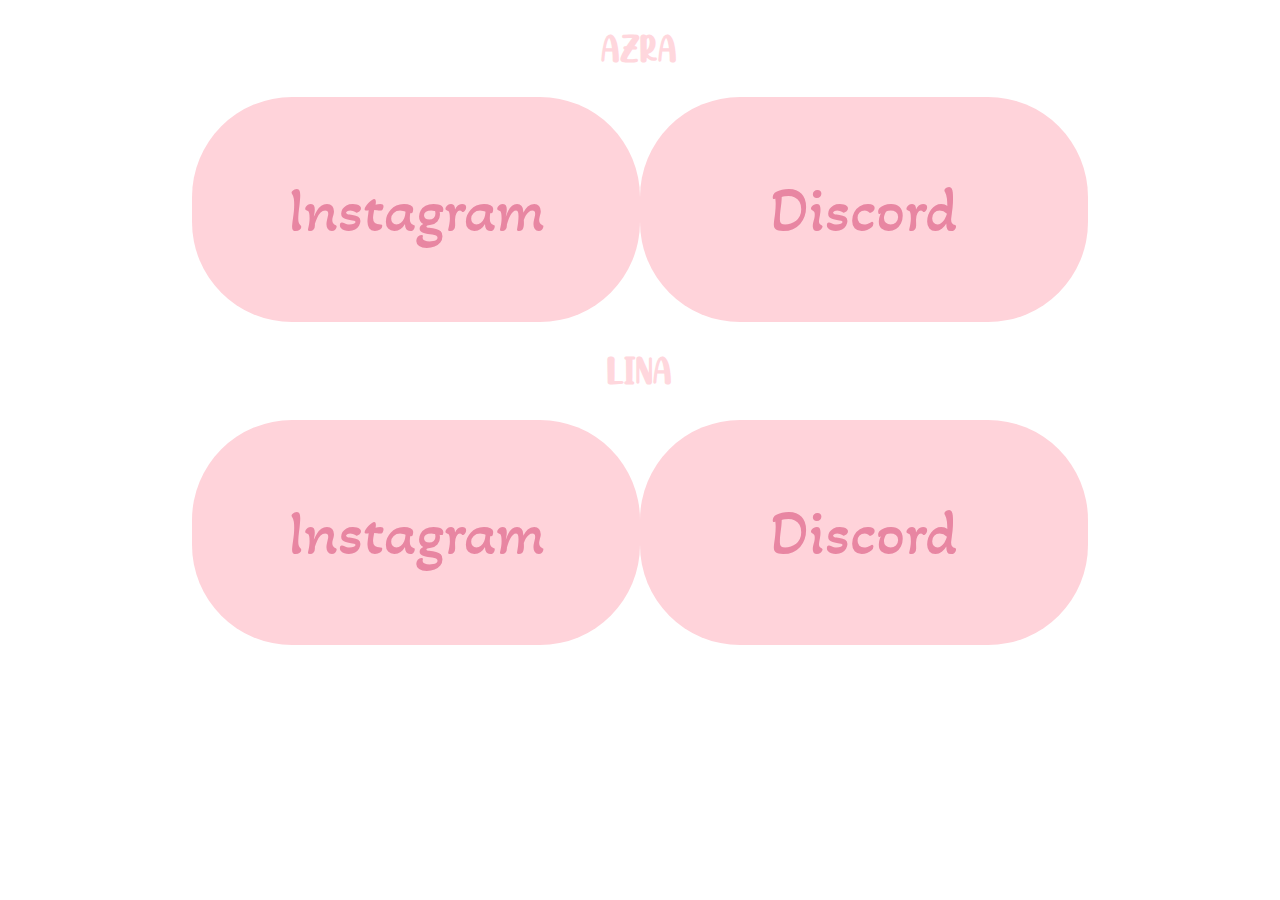
<file: about-us.html>
<html>
    <head>
        <title>Pink and Grafikdesign</title>
        <link rel="stylesheet" href="style-other.css">
    </head>
    <body>
            <h1>Azra</h1>
            <div class="circle-container">
              <div class="circle" id="instagram" onclick="window.open('https://www.instagram.com/azn.68', '_blank');">
                <p>Instagram</p>
              </div>
              <div class="circle" id="discord" onclick="window.open('https://discordapp.com/users/Lina_#1030', '_blank');"tan>
                <p>Discord</p>
              </div>  
            </div>
          
            <h1>Lina</h1>
            <div class="circle-container">
              <div class="circle" id="instagram" onclick="window.open('https://www.instagram.com/caroundsky', '_blank');">
                <p>Instagram</p>
              </div>
              <div class="circle" id="discord" onclick="window.open('https://discordapp.com/users/Lina_#1030', '_blank');"tan>
                <p>Discord</p>
              </div>
            </div>
    </body>
</html>
</file>
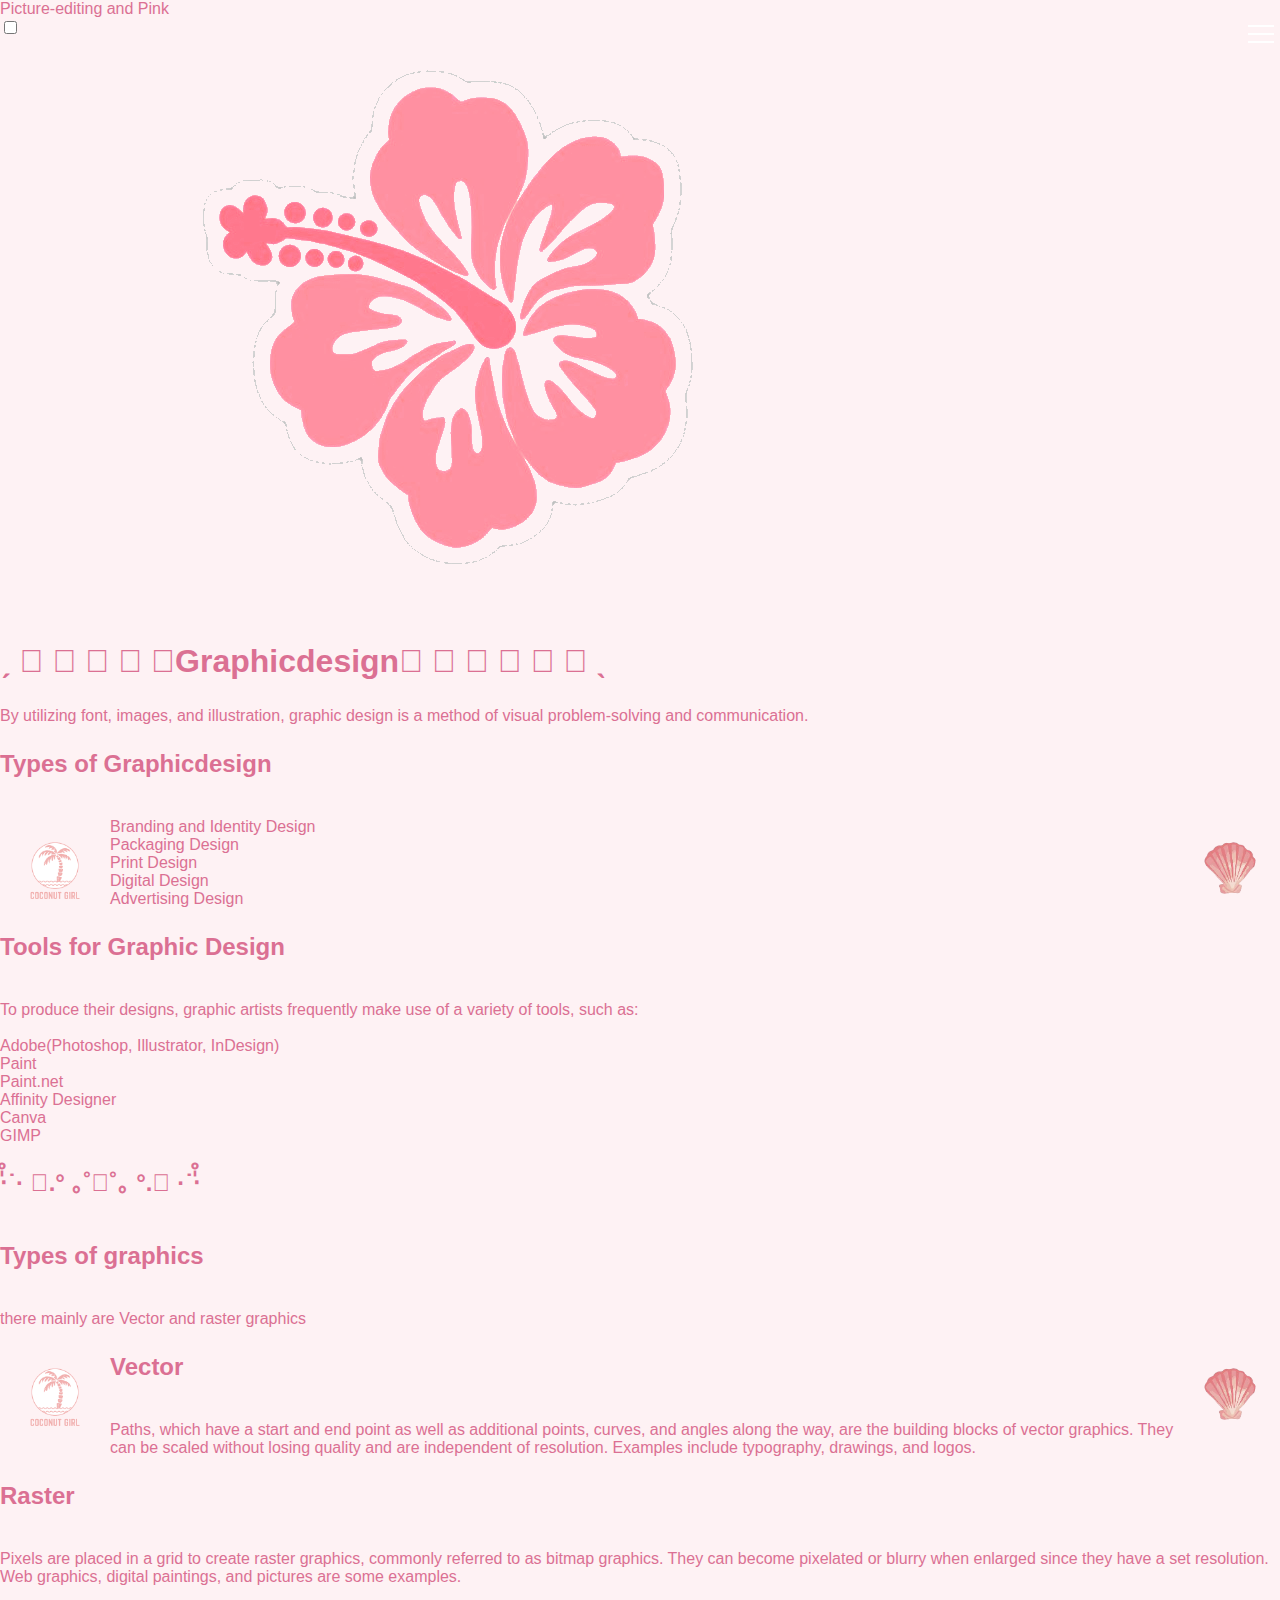
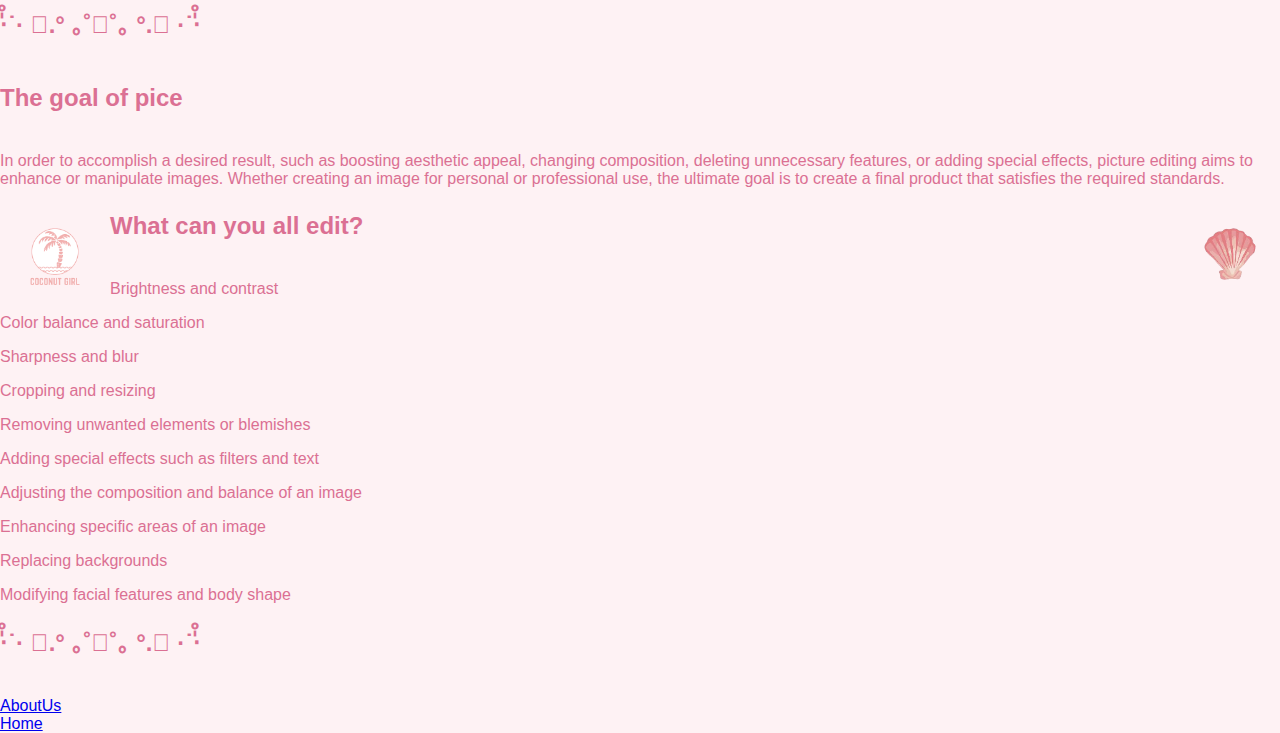
<file: grafikdesign.html>
<html>
    <head>
        <title>Pink and Grafikdesign</title>
        <link rel="stylesheet" href="style.css">
    </head>
    <body>
        <div class="sticky">
            <div class="text-background"id=myDIV1>Picture-editing and Pink</div>
            
            <a href="index.html"><img src="pics/logo.png" class="resp_img" style="position: relative;left:10vw" ></a>
            <label class="switch" style="float: left;">
                <input type="checkbox" id="toggle-mode"onclick="changecolor()">
                <span class="slider"></span>
              </label>
              <input id="menu__toggle" type="checkbox" />
              <label class="menu__btn" for="menu__toggle">
                  <span></span>
              </label>
              <ul class="menu__box">
                <div class="cont">
                    <li><a class="menu__item" href="index.html">Home</a></li>
                    <li><a class="menu__item" href="pinkgallery.html">Pink Gallery</a></li>
                    <li><a class="menu__item" href="grafikdesign.html">Grafikdesign</a></li>
                    <li><a class="menu__item" href="photoshop.html">Photoshop</a></li>
                </div>

              </ul>
        </div>
        <div class="background-2"id=myDIV2></div>
        <div class="main-content">
            <h1><b style="font-weight: bold;">ˏ 𓏧 𓏲 𓏲 𓏲 𓋒</b>Graphicdesign<b style="font-weight: bolder;">𓋒 𓏲 𓏲 𓏲 𓏲 𓏧 ˎ</b></h1>
            <p>By utilizing font, images, and illustration, graphic design is a method of visual problem-solving and communication.</p>
            <h2>Types of Graphicdesign</h2>
            <img style="float: left;padding: 20px;"width="70vw" src="pics/coconutgirl.png">
            <img style="float: right;padding: 15px;"width="70vw" src="pics/seashell.png">
            <p>Branding and Identity Design<br>
                Packaging Design<br>
                Print Design<br>
                Digital Design<br>
                Advertising Design<br></p>
            <h2>Tools for Graphic Design</h2>
            <p>To produce their designs, graphic artists frequently make use of a variety of tools, such as:<br><br>Adobe(Photoshop, Illustrator, InDesign)<br>
                Paint<br>
                Paint.net<br>
                Affinity Designer<br>
                Canva<br>
                GIMP</p>
            <h2>‧̍̊˙· 𓆝.° ｡˚𓆛˚｡ °.𓆞 ·˙‧̍̊</h2>
        </div>
        <div class="background-1"id=myDIV3></div>
        <div class="main-content">
            <h2>Types of graphics</h2>
            <p>there mainly are Vector and raster graphics</p>
            <img style="float: left;padding: 20px;"width="70vw" src="pics/coconutgirl.png">
            <img style="float: right;padding: 15px;"width="70vw" src="pics/seashell.png">
            <h2>Vector</h2>
            <p>Paths, which have a start and end point as well as additional points, curves, and angles along the way, are the building blocks of vector graphics. They can be scaled without losing quality and are independent of resolution. Examples include typography, drawings, and logos.</p>
            <h2>Raster</h2>
            <p>Pixels are placed in a grid to create raster graphics, commonly referred to as bitmap graphics. They can become pixelated or blurry when enlarged since they have a set resolution. Web graphics, digital paintings, and pictures are some examples.</p>
            <h2>‧̍̊˙· 𓆝.° ｡˚𓆛˚｡ °.𓆞 ·˙‧̍̊</h2>
        </div>
        <div class="background-3"id=myDIV4></div>
        <div class="main-content">
            <h2>The goal of pice</h2>
            <p>In order to accomplish a desired result, such as boosting aesthetic appeal, changing composition, deleting unnecessary features, or adding special effects, picture editing aims to enhance or manipulate images. Whether creating an image for personal or professional use, the ultimate goal is to create a final product that satisfies the required standards.</p>
            <img style="float: left;padding: 20px;"width="70vw" src="pics/coconutgirl.png">
            <img style="float: right;padding: 15px;"width="70vw" src="pics/seashell.png">
            <h2>What can you all edit?</h2>
            <p >Brightness and contrast
                <p >Color balance and saturation</p>
                    <p >Sharpness and blur</p>
                        <p >Cropping and resizing</p>
                            <p >Removing unwanted elements or blemishes</p>
                                <p >Adding special effects such as filters and text</p>
                                    <p >Adjusting the composition and balance of an image</p>
                                        <p >Enhancing specific areas of an image</p>
                                            <p >Replacing backgrounds</p>
                                                <p >Modifying facial features and body shape</p>
            <h2>‧̍̊˙· 𓆝.° ｡˚𓆛˚｡ °.𓆞 ·˙‧̍̊</h2>
        </div>
        <div class="background-2"id=myDIV2></div>
        <footer>
            <div class="link-container">
              <div class="link-circle left-link">
                <a href="about-us.html">AboutUs</a>
              </div>
              <div class="link-circle right-link">
                <a href="#">Home</a>
              </div>
            </div>
            </footer>
    </body>
    <script>
        function changecolor(){
            document.body.classList.toggle("dark-mode");
            var  element = document.getElementById("myDIV1");
            element.classList.toggle("text-dark");
            element = document.getElementById("myDIV2");
            element.classList.toggle("background-1-dark");
            element = document.getElementById("myDIV3");
            element.classList.toggle("background-2-dark");
            element = document.getElementById("myDIV4");
            element.classList.toggle("background-3-dark");
            localStorage.setItem('mode', document.body.classList.contains('dark-mode') ? 'dark' : 'light');

        }
        window.onload = function() {
            const toggle = document.getElementById('toggle-mode');
            const mode = localStorage.getItem('mode');

            if (mode === 'dark') {
                toggle.checked = mode === 'dark';
                changecolor();
            }
        };
    </script>
</html>
</file>
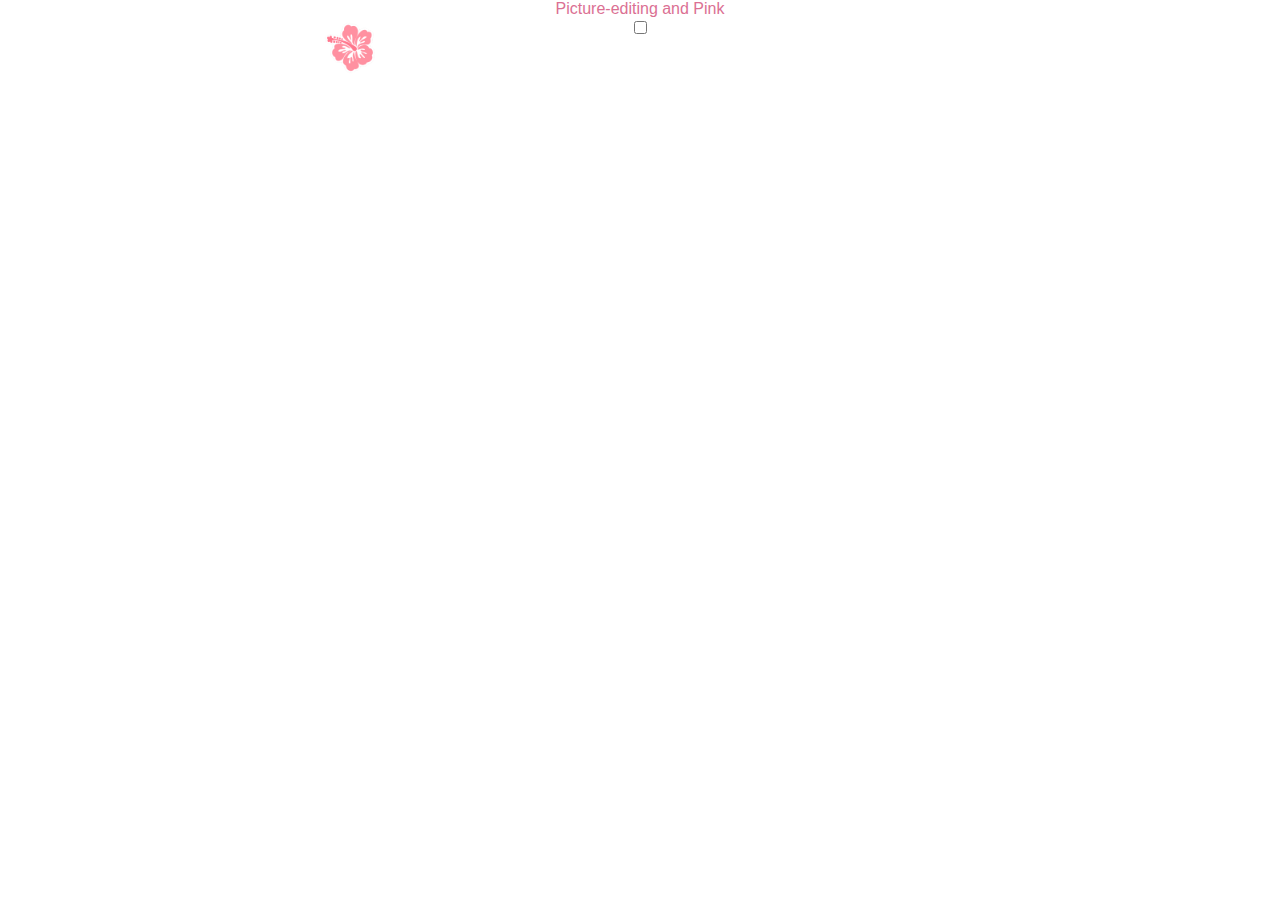
<file: Graphicdesign.html>
<html>
    <head>
        <title>Pink and Grafikdesign</title>
        <link rel="stylesheet" href="style-other.css">
    </head>
    <body>
        <div class="text display-felx">Picture-editing and Pink</div> 
        <div class="text-background"></div>
        <a href="Pink.html" ><img src="pics/logo.png" width="60px" style="position: absolute;left:25%" ></a>
        <label class="switch" style="float: left;">
            <input type="checkbox" onclick="changecolor()">
            <span class="slider"></span>
        </label>
    </body>
</html>
</file>
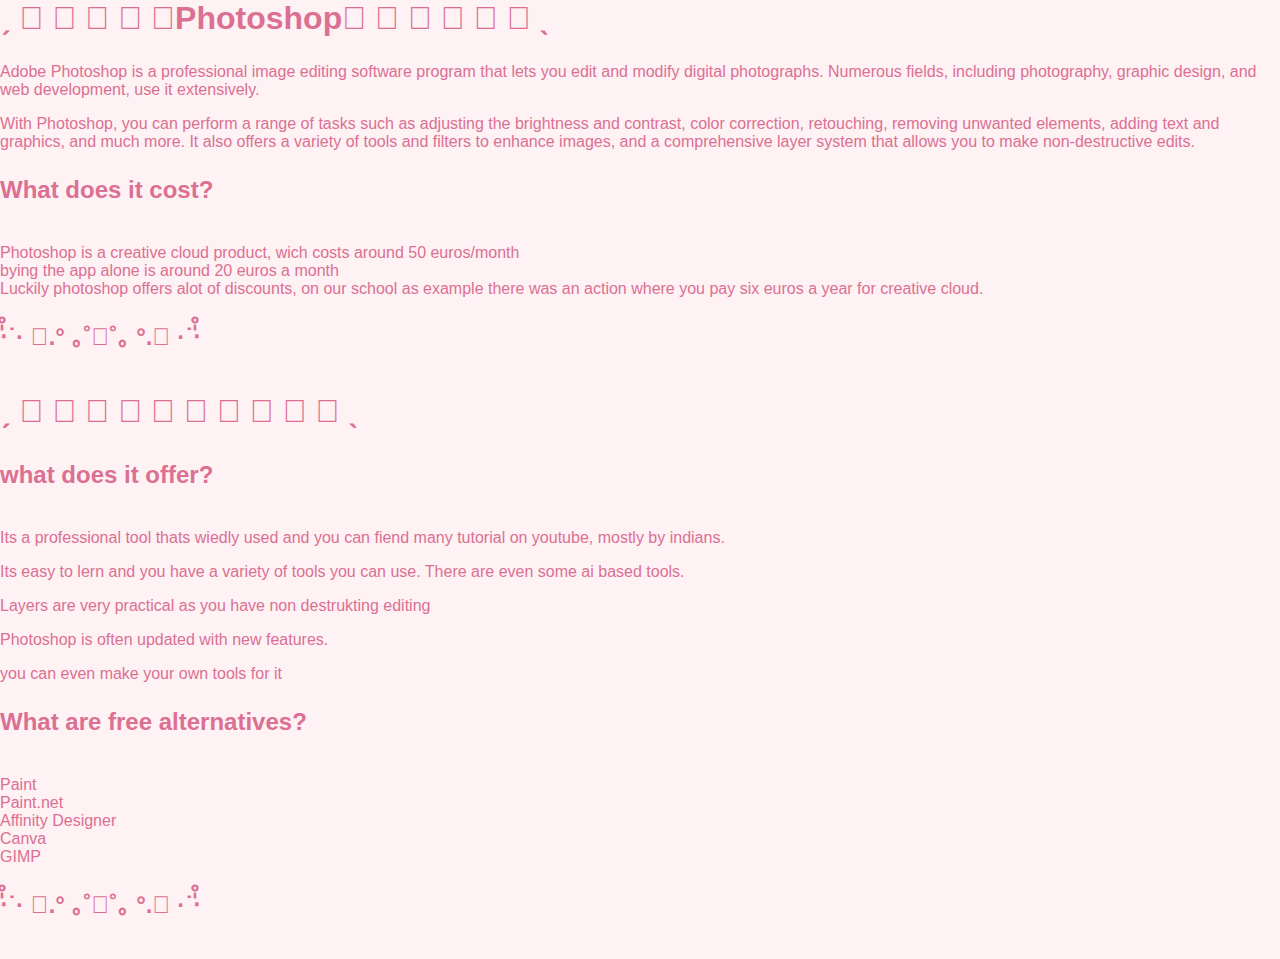
<file: photoshop.html>
<html>
    <head>
        <title>Pink and Grafikdesign</title>
        <link rel="stylesheet" href="style.css">

        <script src="https://cdnjs.cloudflare.com/ajax/libs/jquery/3.6.4/jquery.min.js" integrity="sha512-pumBsjNRGGqkPzKHndZMaAG+bir374sORyzM3uulLV14lN5LyykqNk8eEeUlUkB3U0M4FApyaHraT65ihJhDpQ==" crossorigin="anonymous" referrerpolicy="no-referrer"></script>

    </head>
    <body>
    <div id="menu-ph"></div>
        <div class="background-2"id="myDIV2"></div>
        <div class="main-content card">
            <h1><b style="font-weight: bold;">ˏ 𓏧 𓏲 𓏲 𓏲 𓋒Photoshop𓋒 𓏲 𓏲 𓏲 𓏲 𓏧 ˎ</b></h1>
            <p>Adobe Photoshop is a professional image editing software program that lets you edit and modify digital photographs. Numerous fields, including photography, graphic design, and web development, use it extensively.</p>

            <p>With Photoshop, you can perform a range of tasks such as adjusting the brightness and contrast, color correction, retouching, removing unwanted elements, adding text and graphics, and much more. It also offers a variety of tools and filters to enhance images, and a comprehensive layer system that allows you to make non-destructive edits.</p>
            <h2>What does it cost?</h2>
            <p>Photoshop is a creative cloud product, wich costs around 50 euros/month <br>bying the app alone is around 20 euros a month<br>Luckily photoshop offers alot of discounts, on our school as example there was an action where you pay six euros a year for creative cloud.</p>
            <h2>‧̍̊˙· 𓆝.° ｡˚𓆛˚｡ °.𓆞 ·˙‧̍̊</h2>
        </div>
        <div class="background-1"id="myDIV3"></div>
        <div class="main-content card">
            <h1><b style="font-weight: bold;">ˏ 𓏧 𓏲 𓏲 𓏲 𓋒 𓏲 𓏲 𓏲 𓏲 𓏧 ˎ</b></h1>
            <h2>what does it offer?</h2>
            <p>Its a professional tool thats wiedly used and you can fiend many tutorial on youtube, mostly by indians.</p>
            <p>Its easy to lern and you have a variety of tools you can use. There are even some ai based tools.</p>
            <p>Layers are very practical as you have non destrukting editing</p>
            <p>Photoshop is often updated with new features.</p>
            <p>you can even make your own tools for it</p>
            <h2>What are free alternatives?</h2>
            <p>                Paint<br>
                Paint.net<br>
                Affinity Designer<br>
                Canva<br>
                GIMP</p></p>
            <h2>‧̍̊˙· 𓆝.° ｡˚𓆛˚｡ °.𓆞 ·˙‧̍̊</h2>
        </div>

        <div id="footer-ph"></div>
    </body>
<script>

    $(function(){
        $("#footer-ph").load("Components/footer.html");
    });

    $(function(){
        $("#menu-ph").load("Components/header.html");
    });

        function changecolor(){
            document.body.classList.toggle("dark-mode");
            var  element = document.getElementById("myDIV1");
            element.classList.toggle("text-dark");
            element = document.getElementById("myDIV2");
            element.classList.toggle("background-1-dark");
            element = document.getElementById("myDIV3");
            element.classList.toggle("background-2-dark");
            element = document.getElementById("myDIV4");
            element.classList.toggle("background-3-dark");
            localStorage.setItem('mode', document.body.classList.contains('dark-mode') ? 'dark' : 'light');

        }
        window.onload = function() {
            const toggle = document.getElementById('toggle-mode');
            const mode = localStorage.getItem('mode');

            if (mode === 'dark') {
                toggle.checked = mode === 'dark';
                changecolor();
            }
        };
    </script>
</html>
</file>
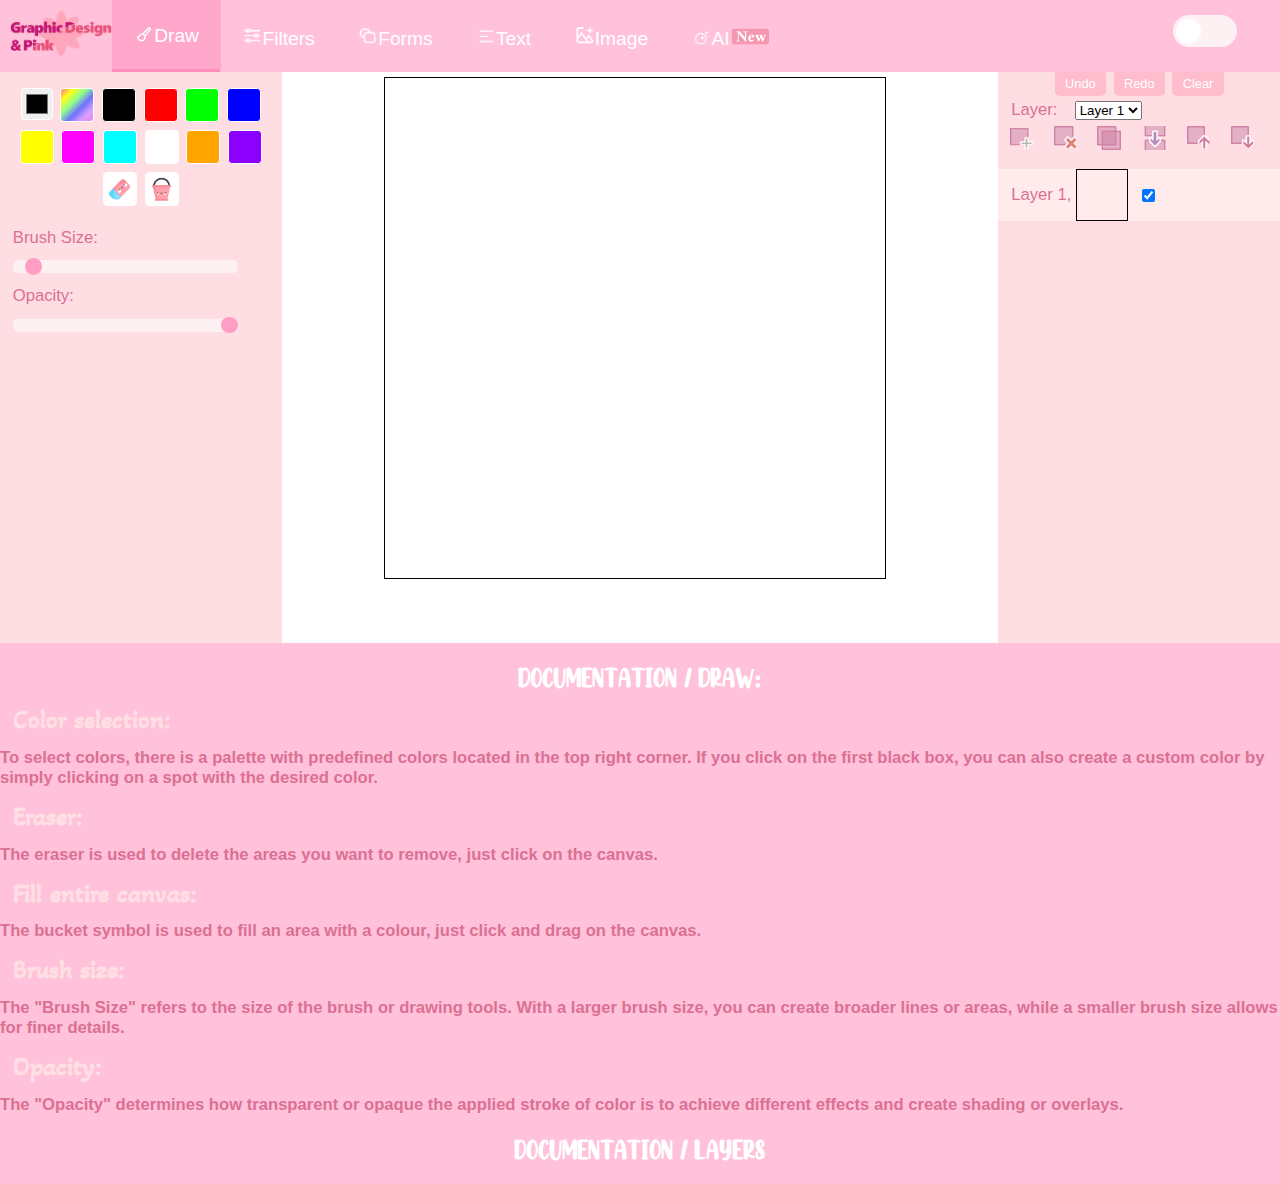
<file: Picture-editing.html>
<!DOCTYPE html>
<html>
<head>
    <title>Drawing App</title>
    <style>
        /*general*/
        body {
            font-family: Arial, sans-serif;
            margin: 0vw;
            color: palevioletred;
        }
        @font-face {
            font-family: UWU;
            src: url(AkayaTelivigala-Regular.ttf);
        }
        @font-face {
            font-family: UWU2;
            src: url(HashedBrowns-WyJgn.ttf);
        }
        h1 {
            color: rgb(255, 255, 255);
            font-family: UWU2;
            font-size:2vw;
            text-align: center;
            margin:0px;
        }
        h2 {
            font-family: UWU;
            font-size: 2vw;
            color: rgb(255, 223, 228);
            text-align: left;
            margin:1vw;
        }
        b{
            font-size:1.3vw;
            margin:1vw;
        }

        /*switch*/
        .switch {
            position: relative;
            display: inline-block;
            width:5vw;
            height: 2.5vw;
            border-radius: 34px;
            margin: 0.4vw;
            right:3vw;
            top:0.8vw;
        }
        .switch input {
            opacity: 0;
            width: 0;
            height: 0;
        }
        .slider {
            position: absolute;
            cursor: pointer;
            top: 0;
            left: 0;
            right: 0;
            bottom: 0;
            background-color: #FDF1F4;
            -webkit-transition: .4s;
            transition: .4s;
            border-radius: 2vw;
        }
        .slider:before {
            position: absolute;
            content: "";
            height: 2vw;
            width: 2vw;
            left: 0.25vw;
            bottom:0.25vw;
            background-color: white;
            -webkit-transition: .4s;
            transition: .4s;
            border-radius: 50%;
        }
        input:checked + .slider {
            background-color: pink;
        }
        input:focus + .slider {
            box-shadow: 0 0 1px pink;
        }
        input:checked + .slider:before {
            -webkit-transform: translateX(2.5vw);
            -ms-transform: translateX(2.5vw);
            transform: translateX(2.5vw);
        }

        /*options*/
        .opt__box {
            position: relative;
            top:5.2vw;
            left: 0;
            width: 22vw;
            height: 45vw;
            list-style: none;
            padding:0vw;
            background: #fedee3;
            box-shadow: white;
            margin :0;
            border-radius: 0 0 0 0;
            z-index: 8;
        }
        /*info*/
        .info{
            background-color: #ffc2da;
            margin-top:5.2vw;
            z-index:9;
            width: 100%;
            text-align: left;
        }
        /*canvas*/
        #canvas {
            border: 1px solid black;
            margin: 0 auto;
            display: block;
            top:6vw;
            position:absolute;

        }
        #tempcanvas{
            border: 1px solid black;
            margin: 1 auto;
            display: block;
            top:6vw;
            position: absolute;
        }
        #cursercanvas{
            border: 1px solid black;
            margin: 1 auto;
            display: block;
            top:6vw;
            position: absolute;
        }
        #textinput{
            width: 20vw;
            height: 2vw;
            padding: 2px 2px;
            margin:1vw;
            box-sizing: border-box;
            border: 2px solid #fccce2;
            border-radius: 4px;
            background-color: #ffefef;
            resize: none;
        }
        #aitextinput{
            width: 20vw;
            height: 4vw;
            padding: 2px 2px;
            margin:1vw;
            box-sizing: border-box;
            border: 2px solid #fccce2;
            border-radius: 4px;
            background-color: #ffefef;
            resize: none;
        }
        .left30{
            left:30%;
        }
        .left-100{
            left:-100%;
        }
        /*opt_buttons*/
        .undoButton{
            margin:0.3vw;
            width: 4vw;
            height: 2vw;
            background-color: #ffbccd;
            border: none;
            border-radius: 15%;
            font-size: 1vw;
            color:#fff;
            cursor: pointer;
        }
        .redoButton{
            margin:0.3vw;
            width: 4vw;
            height: 2vw;
            background-color: #ffbccd;
            border: none;
            border-radius: 15%;
            font-size: 1vw;
            color:#fff;
            cursor: pointer;
        }
        .clearButton{
            margin:0.3vw;
            width: 4vw;
            height: 2vw;
            background-color: #ffbccd;
            border: none;
            border-radius: 15%;
            font-size: 1vw;
            color:#fff;
            cursor: pointer;
        }
        .undoButton:disabled{
            background-color: #ea9fb4;
        }
        .redoButton:disabled{
            background-color: #ea9fb4;
        }
        .clearButton:disabled{
            background-color: #ea9fb4;
        }
        .menuButtons{
            display: flex;
            justify-content: center;

        }
        .aimenubtn{
            margin:0.3vw;
            height: 2vw;
            background-color: #ffbccd;
            border: none;
            border-radius: 1vw;
            font-size: 1vw;
            color:#fff;
            cursor: pointer;
        }
        .color {
            width: 2.5vw;
            height: 2.5vw;
            cursor: pointer;
            border: 1px solid rgb(255, 255, 255);
            margin:0.3vw;
            border-radius: 0.3vw;
        }
        .color:hover {
            opacity: 0.7;
        }
        #standardColors{
            display: flex;
            flex-wrap: wrap;
            justify-content: center;
        }
        #standardColorsText{
            display: flex;
            flex-wrap: wrap;
            justify-content: center;
        }
        .opt_slider {
            -webkit-appearance: none;
            width: 80%;
            height: 1vw;
            border-radius: 5px;
            background: #fffafa;
            outline: none;
            opacity: 0.7;
            margin:1vw;
        }
        .opt_slider::-webkit-slider-thumb {
            -webkit-appearance: none;
            appearance: none;
            width: 1.3vw;
            height: 1.3vw;
            border-radius: 50%;
            background: #ff83b5;
            cursor: pointer;
        }
        label{
            font-size: 1.3vw;
            margin:1vw
        }
        .box{
            width: 2px;
            height: 20px;
            background-color: #000000;
            animation-name: example;
            animation-duration: 1s;
            animation-iteration-count: infinite;
        }
        @keyframes example {
            0%   {background-color:rgb(0, 0, 0);}
            100% {background-color:#00000000;}
        }
        select #font-selector{
            width: 20vw;
            height: 2vw;
            padding: 2px 2px;
            margin:1vw;
            box-sizing: border-box;
            border: 2px solid #fccce2;
            border-radius: 4px;
            background-color: #ffefef;
            resize: none;
        }
        .font-option {
            width: 20vw;
            height: 2vw;
            padding: 2px 2px;
            margin:1vw;
            box-sizing: border-box;
            border: 2px solid #fccce2;
            border-radius: 4px;
            background-color: #ffefef;
            color:#ea9fb4
        }
        #font-select{
            width: 20vw;
            height: 2vw;
            padding: 2px 2px;
            margin:1vw;
            box-sizing: border-box;
            border: 2px solid #fccce2;
            border-radius: 4px;
            background-color: #ffefef;
            resize: none;
        }
        /*navbar*/
        .navbar {
            background-color: #ffc2da;
            overflow: hidden;
            position: fixed;
            top: 0;
            left:0;
            width: 100%;
            margin: 0;
            padding: 0;
            z-index: 10;
        }
        .navbar a.tab{
            float: left;
            display: block;
            color: #fff;
            text-align: center;
            padding: 10vw;
            text-decoration: none;
            font-size: 1.5vw;
            transition: all 0.3s ease;
            cursor: pointer;
        }
        .navbar a:hover {
            background-color: #ffcfe1;
        }
        .navbar a.menu_item_selected {
            background-color: #ffa8cb;
            color: white;
        }
        .underline-slide {
            position: absolute;
            bottom: 0;
            height: 3px;
            background-color: #ff8ebb;
            transition: all 0.5s ease;
        }
        .resp_img{
            width: 8vw;
            padding: 0;
            margin:5px;
            float: left;
        }
        /* layers */
        .layer-box{
            position: absolute;
            top:5.2vw;
            right: 0;
            width: 22vw;
            height: 45vw;
            list-style: none;
            padding:0vw;
            background: #fedee3;
        }
        .layer-container {
            margin-top: 10px;
        }
        .layer-image {
            display: inline-block;
            width: 50px;
            height: 50px;
            vertical-align: middle;
            border: 1px solid black;
            margin-right: 10px;
        }
        .layer-checkbox {
            vertical-align: middle;
        }
        .layer-container.highlighted {
            background-color: rgb(255, 235, 236);
        }

        .layer-btn {
            width: 2.5vw;
            height: 2.5vw;
            cursor: pointer;
            border: 1px solid rgba(255, 255, 255, 0);
            margin:0.3vw;
            border-radius: 0.3vw;
            background-color: #00000000;
        }
        .layer-btn:hover {
            opacity: 0.7;
        }
    </style>
</head>
<body>
<div class="navbar">
    <a class="resp_img"href="index.html"><img src="pics/icons/logo_schrift.png" class="resp_img"  ></a>
    <a  class="menu_item_selected tab"onclick="selectMenuDraw()" id="menu_draw" style="padding:1.7vw;"><img src="pics/icons/i-draw.png" width=20vw; >Draw</a>
    <a  class="tab"onclick="selectMenuFilters()" id="menu_filters"style="padding:1.7vw;"><img src="pics/icons/i-filter.png" width=20vw;>Filters</a>
    <a class="tab"onclick="selectMenuFroms()"id="menu_forms"style="padding:1.7vw;"><img src="pics/icons/i-forms.png" width=20vw;>Forms</a>
    <a class="tab"onclick="selectMenuText()" id="menu_text"style="padding:1.7vw;"><img src="pics/icons/i-text.png" width=20vw;>Text</a>
    <a class="tab"onclick="selectMenuLoad()"id="menu_load"style="padding:1.7vw;"><img src="pics/icons/i-image.png" width=20vw;>Image</a>
    <a class="tab"onclick="selectMenuAI()"id="menu_ai"style="padding:1.7vw;"><img src="pics/icons/i-ai.png" width=20vw;>AI<img src="pics/icons/NEU.png" width=40vw></a>

    <label class="switch" style="float: right;">
        <input type="checkbox" id="toggle-mode"onclick="changecolor()">
        <span class="slider"></span>
    </label>
</div><!--navbar-->
<div >
    <canvas id="canvas" width="500" height="500"></canvas>
    <canvas id="tempcanvas" width="500" height="500"></canvas>
    <canvas id="cursercanvas" width="500"height="500"></canvas>
    <div class="box" hidden="true" id="textcursor"></div><!--cursor-->
</div><!--canvas -->
<div>
    <ul class="opt__box">
        <br>
        <div id="opt_draw">
            <div id="standardColors">
                <input  class="color" type="color" id="colorPicker" value="#000000">
                <div class="color rbw"id="rainbowButton" style="width: 2.5vw; height: 2.5vw; background: linear-gradient( to bottom right,rgb(255, 122, 122),rgb(255, 255, 26),rgb(141, 255, 141),rgb(112, 112, 255),rgb(215, 160, 255),violet); cursor: pointer;"></div>
                <div class="color" style="background-color: #000000;"></div>
                <div class="color" style="background-color: #FF0000;"></div>
                <div class="color" style="background-color: #00FF00;"></div>
                <div class="color" style="background-color: #0000FF;"></div>
                <div class="color" style="background-color: #FFFF00;"></div>
                <div class="color" style="background-color: #FF00FF;"></div>
                <div class="color" style="background-color: #00FFFF;"></div>
                <div class="color" style="background-color: #FFFFFF;"></div>
                <div class="color" style="background-color: #FFA500;"></div>
                <div class="color" style="background-color: #8c00ff;"></div>
                <img src="pics/eraser.png" class="color ers" id="eraser" width="2.5vw"height="2.5vw">
                <img src="pics/bucket.png" class="color fill" id="fill" width="2.5vw"height="2.5vw">
            </div>
            <br>
            <label for="brushSize">Brush Size:</label>
            <input class="opt_slider" type="range" id="brushSize" min="1" max="150" value="10">
            <label for="brushOpacity">Opacity:</label>
            <input class="opt_slider" type="range" id="brushOpacity" min="1" max = "255" value="255">
        </div>
        <div id="opt_filters"  hidden="true">
            <label for="hue">Hue:</label>
            <input class="opt_slider"type="range" id="hue" min="-180" max="180" value="0">
            <label for="blur">Blur:</label>
            <input class="opt_slider"type="range" id="blur" min="0" max="25" step="0.1" value="0">
            <label for="contrast">Contrast:</label>
            <input class="opt_slider"type="range" id="contrast" min="0" max="200"  value="100">
            <label for="exposure">Exposure:</label>
            <input class="opt_slider"type="range" id="exposure" min="-5" max="5" step="0.1" value="0">
            <label for="brightness">Brightness:</label>
            <input class="opt_slider"type="range" id="brightness" min="0" max="200" value="100">
            <label for="saturation">Saturation:</label>
            <input class="opt_slider"type="range" id="saturation" min="0" max="200" value="100">
            <label for="grayscale">Gray-scale:</label>
            <input class="opt_slider"type="range" id="grayscale" min="0" max="100" value="0">
            <label for="invert">Invert</label>
            <input class="opt_slider"type="range" id="invert" min="0" max="100" value="0">
        </div>
        <div id="opt_forms"  hidden="true">
            <div id="forms-selector">
                <label >Form:</label>
                <select id="forms-select" size="1">
                    <option value="forms_line" class="forms-option">Line</option>
                    <option value="forms_tri" class="forms-option">Triangle</option>
                    <option value="forms_rect" class="forms-option">Rectangle</option>
                    <option value="forms_circle" class="forms-option">Circle</option>
                    <option value="forms_elypse" class="forms-option">Elipse</option>
                    <option value="forms_anygon" class="forms-option">Any-Gon</option>
                    <option value="forms_polygon" class="forms-option">Polygon</option>
                    <option value="forms_heart" class="forms-option">Heart</option>
                </select>
            </div>
            <div id="forms-type-selector">
                <label >DrawMode:</label>
                <select id="forms-type-select" size="1">
                    <option value="o" class="forms-option">Outline</option>
                    <option value="f" class="forms-option">Fill</option>
                    <option value="of" class="forms-option">OutLine+Fill</option>
                </select>
            </div>
            <input  class="color" type="color" id="colorPicker_f1" value="#000000">
            <input  class="color" type="color" id="colorPicker_f2" value="#000000">
            <div id="forms_line"hidden=true>
            </div>
            <div id="forms_tri"hidden=true>
                <label >Rectangular:</label>
                <input value="true"type="checkbox" id="f_tri_bx">
            </div>
            <div id="forms_rect"hidden=true>
                <label >f_corners:</label>
                <input class="opt_slider" type="range" id="f_corners" min="0" max = "50" value="0">
            </div>
            <div id="forms_circle"hidden=true>
            </div>
            <div id="forms_elypse"hidden=true>
            </div>
            <div id="forms_anygon"hidden=true>
            </div>
            <div id="forms_polygon"hidden=true>
                <input class="opt_slider" type="range" id="f_pcorners" min="2" max = "16" value="6">
                <p id ="f_p_txt"></p>
            </div>
            <div id="forms_heart"hidden=true>
            </div>
        </div>
        <div id="opt_text"  hidden="true">
            <div id="standardColorsText">
                <input  class="color pik" type="color" id="colorPickerText" value="#000000">
                <div class="color" style="background-color: #000000;"></div>
                <div class="color" style="background-color: #FF0000;"></div>
                <div class="color" style="background-color: #00FF00;"></div>
                <div class="color" style="background-color: #0000FF;"></div>
                <div class="color" style="background-color: #FFFF00;"></div>
                <div class="color" style="background-color: #FF00FF;"></div>
                <div class="color" style="background-color: #00FFFF;"></div>
                <div class="color" style="background-color: #FFFFFF;"></div>
                <div class="color" style="background-color: #FFA500;"></div>
                <div class="color" style="background-color: #8c00ff;"></div>
            </div>
            <label for="Textsize">Size:</label>
            <input class="opt_slider"type="range" id="Textsize" min="10" max="200" value="20">
            <div id="font-selector">
                <label for="font-select">Font:</label>
                <select id="font-select" size="1">
                    <option style="font-family:Arial;" value="Arial" class="font-option">Arial</option>
                    <option style="font-family:Verdana;" value="Verdana" class="font-option">Verdana</option>
                    <option style="font-family:Tahoma;" value="Tahoma" class="font-option">Tahoma</option>
                    <option style="font-family:Trebuchet MS;" value="Trebuchet MS" class="font-option">Trebuchet MS</option>
                    <option style="font-family:Impact;" value="Impact" class="font-option">Impact</option>
                    <option style="font-family:Comic Sans MS;" value="Comic Sans MS" class="font-option">Comic Sans MS</option>
                    <option style="font-family:Georgia;" value="Georgia" class="font-option">Georgia</option>
                    <option style="font-family:Times New Roman;" value="Times New Roman" class="font-option">Times New Roman</option>
                    <option style="font-family:Courier New;" value="Courier New" class="font-option">Courier New</option>
                    <option style="font-family:Lucida Console;" value="Lucida Console" class="font-option">Lucida Console</option>
                    <option style="font-family:Tahoma;" value="Tahoma" class="font-option">Tahoma</option>
                    <option style="font-family:Arial Black;" value="Arial Black" class="font-option">Arial Black</option>
                    <option style="font-family:Garamond;" value="Garamond" class="font-option">Garamond</option>
                    <option style="font-family:Helvetica;" value="Helvetica" class="font-option">Helvetica</option>
                    <option style="font-family:Wide Latin;" value="Wide Latin" class="font-option">Wide Latin</option>
                    <option style="font-family:Cooper Black;" value="Cooper Black" class="font-option">Cooper Black</option>
                    <option style="font-family:Mistral;" value="Mistral" class="font-option">Mistral</option>
                </select>
            </div>
            <label for="textinput">Text:</label><br>
            <textarea id="textinput"></textarea>
        </div>
        <div id="opt_load"  hidden="true">
            <button id="downloadButton">Download</button>
            <input type="file" id="imageUpload">
        </div>
        <div id="opt_ai" hidden="true">
            <label for="aitextinput">Prompt:</label><br>
            <textarea id="aitextinput"></textarea>
            <button class="aimenubtn" onclick="doai()">Generate BETA</button>
            <p>NOTE:may take a view seconds<br> and you have a maximum of 3 images due to this service not beeing free<br><br>also when you create an ai image the undo/redo system will be broken due to unavailabe imageurl links out of our system.</p>
        </div>
    </ul>
</div><!--option box -->
<div>
    <div class="layer-box">
        <li class="menuButtons"><button class="undoButton"id="undoButton">Undo</button><button class="redoButton"id="redoButton">Redo</button><button class="clearButton"id="clearButton">Clear</button></li>
        <div>
            <label for="layer-select">Layer:</label>
            <select id="layer-select"></select><br>
            <button class ="layer-btn"id="add-layer-btn"><img src="pics/Neuer Ordner/i-add.png"title="Add Layer"></button>
            <button class ="layer-btn"id="delete-layer-btn"><img src="pics/Neuer Ordner/i-rem.png"title="Delete Layer"></button>
            <button class ="layer-btn"id="duplicate-layer-btn"><img src="pics/Neuer Ordner/i-dup.png"title="Duplicate Layer"></button>
            <button class ="layer-btn"id="merge-layers-btn"><img src="pics/Neuer Ordner/i-mrg.png"title="Merge with Layer underneath"></button>
            <button class ="layer-btn"id="layer-up-btn"><img src="pics/Neuer Ordner/i-mup.png"title="move up"></button>
            <button class ="layer-btn"id="layer-down-btn"><img src="pics/Neuer Ordner/i-mdo.png"title="move down"></button>
        </div>
        <div id="layers-container"></div>
    </div>
</div><!--layer box-->
<div class="info">
    <!-- @azra hier info dazutuhen bei jedem-->
    <div id="info_draw">
        <b>
            <h1>Documentation / Draw:</h1>
            <h2>Color selection:</h2>
            To select colors, there is a palette with predefined colors located in the top right corner. If you click on the first black box, you can also create a custom color by simply clicking on a spot with the desired color.

            <h2>Eraser:</h2>
            The eraser is used to delete the areas you want to remove, just click on the canvas.

            <h2>Fill entire canvas:</h2>
            The bucket symbol is used to fill an area with a colour, just click and drag on the canvas.

            <h2>Brush size:</h2>
            The "Brush Size" refers to the size of the brush or drawing tools. With a larger brush size, you can create broader lines or areas, while a smaller brush size allows for finer details.

            <h2>Opacity:</h2>
            The "Opacity" determines how transparent or opaque the applied stroke of color is to achieve different effects and create shading or overlays. </b>
    </div>
    <div id="info_filters" hidden="true">
        <b>
            <h1>Documentation / Filters</h1>
            <h2>FILTERS:
                Hue, Blur, Contrast, Exposure, Brightness, Saturation, Gray-scale, Invert</h2>
            <br>
            Hue: Adjusts the color tone.<br>
            Blur: Blurs or softens images.<br>
            Contrast: Adjusts the differences between light and dark areas.<br>
            Exposure: Controls the brightness of the image.<br>
            Brightness: Controls the overall brightness of the image.<br>
            Saturation: Adjusts the intensity of colors.<br>
            Gray-scale: Converts the image to black and white.<br>
            Invert: Reverses colors and contrasts.<br>
        </b>
    </div>
    <div id="info_forms" hidden="true">
        <b>
            <h1>Documentation / Shapes</h1>
            <h2>Shape:</h2> In this section, you can enter the desired shape. To Make a Shape, choose one from the dropdown menue and click and drag on the canvas.
            <h2>DrawMode:</h2> This option allows you to specify whether the inner part, outer part, or both of the shape should be filled.<br>
            <h2>line:</h2>makes a basic line
            <h2>Trianle:</h2>makes a basic tricangle, check the box to make it with an 90° angle
            <h2>Rectangle:</h2>makes a basic rectangle, you can make the corners round
            <h2>Circle:</h2>makes a circle
            <h2>Elypse:</h2>makes a elypse(a wierd circle)
            <h2>Any-Gon:</h2>makes any kind of shape with straight edges. ad corners by clicking on the canvas
            <h2>Poly-Gon:</h2>makes a shape with at least two corners, you can adjust the amount of corners
            <h2>hears:</h2>creates a heart!
        </b>
    </div>
    <div id="info_text" hidden="true">
        <b>
            <h1>Documentation / Text</h1>
            on the canvas click and drag to moce the curser
            <h2>Colors:</h2> Inside the boxes, you can select your desired font color. The first black box allows you to create your own color by clicking on the desired color with the mouse.
            <h2>Size:</h2> Decide how big the text should be.
            <h2>Font:</h2> Here, you can select and use the desired font style.
            <h2>Text:</h2> In the table, you can enter your text and position it within the frame.
        </b>
    </div>
    <div id="info_load" hidden="true">
        <b>
            <h1>Documentation / Image</h1>
        </b>
    </div>
    <div id="info_ai" hidden="true">
        <b>
            <h1>Documentation / Artificial Image Generation</h1>
        </b>
    </div>
    <b>
        <h1>Documentation / Layers</h1>
    </b>

</div><!--info box -->
<!--@lela hier footer einfügen-->
<script>
    /*------------------------------------------script----------------------------------------*/
    /*static management*/
    function unselectAllMenu(){
        if(modeFilters||modeText){
            saveHistory();
        }
        var element = document.getElementById("menu_draw").classList.remove("menu_item_selected");
        element = document.getElementById("menu_filters").classList.remove("menu_item_selected");
        element = document.getElementById("menu_forms").classList.remove("menu_item_selected");
        element = document.getElementById("menu_text").classList.remove("menu_item_selected");
        element = document.getElementById("menu_load").classList.remove("menu_item_selected");
        element = document.getElementById("menu_ai").classList.remove("menu_item_selected");
        document.getElementById("undoButton").disabled = false;
        document.getElementById("redoButton").disabled = false;
        document.getElementById("clearButton").disabled = false;
        modeDraw=false;
        modeFilters = false;
        modeForms = false;
        modeText = false;
        modeLoad = false;
        isDrawing=false;
        element=document.getElementById("tempcanvas");
        element.classList.add("left-100");
        element.classList.remove("left30");
        element=document.getElementById("cursercanvas");
        element.classList.add("left-100");
        element.classList.remove("left30");
        element=document.getElementById("canvas");
        element.classList.add("left30");
        element.classList.remove("left-100");
        element=document.getElementById("textcursor");
        element.hidden=true;
        resetFilters();
    }
    function unloadAllOptions(){
        var element = document.getElementById("opt_draw");
        element.hidden=true;
        element = document.getElementById("opt_filters");
        element.hidden=true;
        element = document.getElementById("opt_forms");
        element.hidden=true;
        element = document.getElementById("opt_text");
        element.hidden=true;
        element = document.getElementById("opt_load");
        element.hidden=true;
    }
    function unloadAllInfo(){
        var element = document.getElementById("info_draw");
        element.hidden=true;
        element = document.getElementById("info_filters");
        element.hidden=true;
        element = document.getElementById("info_forms");
        element.hidden=true;
        element = document.getElementById("info_text");
        element.hidden=true;
        element = document.getElementById("info_load");
        element.hidden=true;
        element = document.getElementById("info_ai");
        element.hidden=true;
    }
    function selectMenuDraw(){
        unselectAllMenu();
        unloadAllOptions();
        unloadAllInfo();
        var element = document.getElementById("menu_draw");
        element.classList.add("menu_item_selected");
        element = document.getElementById("opt_draw");
        element.hidden=false;
        element = document.getElementById("info_draw");
        element.hidden=false;
        modeDraw=true;
    }
    function selectMenuFilters(){
        unselectAllMenu();
        unloadAllOptions();
        unloadAllInfo();
        var element = document.getElementById("menu_filters").classList.add("menu_item_selected");
        element = document.getElementById("opt_filters").hidden=false;
        element = document.getElementById("info_filters").hidden=false;
        document.getElementById("undoButton").disabled = true;
        document.getElementById("redoButton").disabled = true;
        document.getElementById("clearButton").disabled = true;
        tempCtx.clearRect(0,0,canvas.width,canvas.height);
        curserCtx.clearRect(0,0,canvas.width,canvas.height);
        curserCtx.drawImage(layers[currentLayerIndex],0,0);
        modeFilters=true;
    }
    function selectMenuFroms(){
        unselectAllMenu();
        unloadAllOptions();
        unloadAllInfo();
        var element = document.getElementById("menu_forms").classList.add("menu_item_selected");
        element = document.getElementById("opt_forms").hidden=false;
        element = document.getElementById("info_forms").hidden=false;
        element = document.getElementById("forms_line").hidden=false;
        modeForms = true;
    }
    function selectMenuText(){
        unselectAllMenu();
        unloadAllOptions();
        unloadAllInfo();

        drawTextCurser();
        var element = document.getElementById("menu_text").classList.add("menu_item_selected");
        element = document.getElementById("opt_text").hidden=false;
        element=document.getElementById("textcursor").hidden=false;
        element=document.getElementById("textinput").focus();
        modeText=true;
        element = document.getElementById("info_text");
        element.hidden=false;
    }
    function selectMenuLoad(){
        unselectAllMenu();
        unloadAllOptions();
        unloadAllInfo();
        var element = document.getElementById("menu_load");
        element.classList.add("menu_item_selected");
        element = document.getElementById("opt_load");
        element.hidden=false;
        element = document.getElementById("info_load");
        element.hidden=false;
        modeLoad=true;
    }
    function selectMenuAI(){
        unselectAllMenu();
        unloadAllOptions();
        unloadAllInfo();
        var element = document.getElementById("menu_ai");
        element.classList.add("menu_item_selected");
        element = document.getElementById("opt_ai");
        element.hidden=false;
        element = document.getElementById("info_ai");
        element.hidden=false;
        modeAi=true;
    }
    /*-----------------here all functinsfor canvas begin------------------*/
    /*initialisation*/
    const canvas = document.getElementById('canvas');
    const ctx = canvas.getContext('2d');
    const tempCanvas= document.getElementById('tempcanvas');
    const tempCtx= tempcanvas.getContext('2d');
    const curserCanvas = document.getElementById('cursercanvas');
    const curserCtx=curserCanvas.getContext('2d');
    let isDrawing = false;
    let lastX = 0;
    let lastY = 0;
    let curserX=0;
    let curserY=0;
    let brushSize = 10;
    let brushOpacity=255;
    let selectedColor = '#000000';
    let isRainbowMode = false;
    let isEraseMode=false;
    let isFillMode=false;
    let modeDraw=true;
    let modeFilters = false;
    let modeForms = false;
    let modeText = false;
    let modeLoad = false;
    let modeAi=false;
    let image;
    let mouse_Down=false;
    let selectedFont= "Arial";
    let selectedform="forms_line";
    let x = 50;
    let y = 50;
    let isResizing = false;
    let isrectangular = true;
    let clicks = [];
    let corners=f_pcorners.value;
    let forms_c1='#000000';
    let forms_c2='#000000';
    let form_type="o";
    let f_x2=0;
    let f_y2=0;
    let layers = [];
    let currentLayerIndex = 0;
    let layerHistory = [[]];
    let historyIndex = 0;
    let layernumber=0;
    let Ai_uses_left=3;
    /*consts*/
    const ai_input = document.getElementById('aitextinput');
    const layersContainer = document.getElementById('layers-container');
    const deleteLayerBtn = document.getElementById('delete-layer-btn');
    const mergeLayersBtn = document.getElementById('merge-layers-btn');
    const layerUpBtn = document.getElementById('layer-up-btn');
    const layerDownBtn = document.getElementById('layer-down-btn');
    const duplicateLayerBtn = document.getElementById('duplicate-layer-btn');
    const fontSelect = document.getElementById("font-select");
    const formSelect = document.getElementById("forms-select");
    const formtypeSelect = document.getElementById("forms-type-select");
    const clearButton = document.getElementById('clearButton');
    const undoBtn = document.getElementById('undoButton');
    const redoBtn = document.getElementById('redoButton');
    const colorPicker = document.getElementById('colorPicker');
    const colorPicker_f1 = document.getElementById('colorPicker_f1');
    const colorPicker_f2 = document.getElementById('colorPicker_f2');
    const colorPickerText = document.getElementById('colorPickerText');
    const standardColors = document.getElementById('standardColors');
    const standardColorsText = document.getElementById('standardColorsText');
    const brushSizeInput = document.getElementById('brushSize');
    const brushOpacityInput = document.getElementById('brushOpacity');
    const downloadButton = document.getElementById('downloadButton');
    const TextSizeSlider = document.getElementById("Textsize");
    const TextInput = document.getElementById("textinput");
    const hueSlider = document.getElementById("hue");
    const blurSlider = document.getElementById("blur");
    const contrastSlider = document.getElementById("contrast");
    const brightnessSlider = document.getElementById("brightness");
    const saturationSlider = document.getElementById("saturation");
    const showHideButton = document.getElementById("showHideButton");
    const sliderWrapper = document.getElementById("sliderWrapper");
    const exposureSlider = document.getElementById("exposure");
    const grayscaleSlider = document.getElementById("grayscale");
    const f_cornersSlider = document.getElementById("f_corners");
    const f_pcornersSlider = document.getElementById("f_pcorners");
    const invertSlider=document.getElementById("invert");
    const fill =document.getElementById("fill");
    const form_Line = document.getElementById("forms_line");
    const form_Tri = document.getElementById("forms_tri");
    const form_Rect = document.getElementById("forms_rect");
    const form_Circle = document.getElementById("forms_circle");
    const form_Elypse = document.getElementById("forms_elypse");
    const form_Anygon = document.getElementById("forms_anygon");
    const form_Polygon = document.getElementById("forms_polygon");
    const form_Heart = document.getElementById("forms_heart");
    const checkBox = document.getElementById("f_tri_bx");
    const imageUpload = document.getElementById('imageUpload');



    /*startfunctions*/
    createLayer();
    selectMenuDraw();
    /*eventlisterns*/
    document.getElementById('layer-select').addEventListener('change', switchLayer);
    document.getElementById('add-layer-btn').addEventListener('click', createLayer);
    duplicateLayerBtn.addEventListener('click', duplicateLayer);
    layerDownBtn.addEventListener('click', moveLayerDown);
    layerUpBtn.addEventListener('click', moveLayerUp);
    mergeLayersBtn.addEventListener('click', mergeLayers);
    deleteLayerBtn.addEventListener('click', deleteLayer);
    checkBox.addEventListener('change',function(){
        isrectangular=!isrectangular;
    });
    clearButton.addEventListener('click', clearCanvas);
    undoButton.addEventListener('click', undo);
    redoButton.addEventListener('click', redo);
    downloadButton.addEventListener('click', downloadCanvas);
    TextSizeSlider.addEventListener("input",drawTextCurser);
    exposureSlider.addEventListener("input", applyFilters);
    grayscaleSlider.addEventListener("input",applyFilters);
    invertSlider.addEventListener("input",applyFilters);
    hueSlider.addEventListener("input", applyFilters);
    blurSlider.addEventListener("input", applyFilters);
    contrastSlider.addEventListener("input", applyFilters);
    brightnessSlider.addEventListener("input", applyFilters);
    TextInput.addEventListener("input",drawTextCurser);
    saturationSlider.addEventListener("input", applyFilters);
    canvas.addEventListener('mousedown', (e) => {
        if(modeDraw){
            isDrawing = true;
            [lastX, lastY] = [e.offsetX, e.offsetY];
            if(isFillMode){
                flood_fill(lastX,lastY,color_to_rgba(selectedColor));
            }
        }
        else if(modeForms){
            x= event.clientX - canvas.offsetLeft;
            y= event.clientY - canvas.offsetTop;
            isResizing = true;
            if(selectedform=="forms_anygon"){
                clicks.push({
                    x: event.offsetX,
                    y: event.offsetY
                });
                tempCtx.clearRect(0, 0, canvas.width, canvas.height);
                if(form_type=="f"){
                    tempCtx.strokeStyle='#00000000';
                    tempCtx.fillStyle =forms_c2;
                }
                else if(form_type=="o"){
                    tempCtx.strokeStyle=forms_c1;
                    tempCtx.fillStyle ='#00000000';
                }
                else if(form_type=="of"){
                    tempCtx.strokeStyle=forms_c1;
                    tempCtx.fillStyle =forms_c2;
                }
                tempCtx.lineWidth = 1;
                tempCtx.beginPath();
                tempCtx.moveTo(clicks[0].x, clicks[0].y);
                for(var i=1; i < clicks.length; i++) {
                    tempCtx.lineTo(clicks[i].x,clicks[i].y);
                }
                tempCtx.closePath();
                tempCtx.fill();
                tempCtx.stroke();

                ctx.clearRect(0, 0, canvas.width, canvas.height);
                layers.forEach((layer, index) => {
                    const layerCtx = layer.getContext('2d');
                    const layerCheckbox = document.querySelector(`#layer-${index}-checkbox`);
                    if (layerCheckbox.checked) {
                        if(index==currentLayerIndex){
                            layerCtx.clearRect(0, 0, canvas.width, canvas.height);
                            layerCtx.drawImage(tempCanvas,0,0);
                        }
                    }
                });
                const layerPreviewImage = document.querySelector(`#layer-${currentLayerIndex}-preview`);
                layerPreviewImage.src = layers[currentLayerIndex].toDataURL();
                drawCurrentCanvas();
            }
        }
        else  if(modeText){
            [lastX, lastY] = [e.offsetX, e.offsetY];
            [curserX,curserY]=[e.x,e.y];
            drawTextCurser(e);
            mouse_Down=true;
        }
    });
    canvas.addEventListener('mousemove', (e)=>{
        if(modeDraw){
            draw(e);
        }
        else if(modeForms){
            drawforms(e);
        }
        else   if(mouse_Down){
            if(modeText){
                [lastX, lastY] = [e.offsetX, e.offsetY];
                [curserX,curserY]=[e.x,e.y];
                drawTextCurser(e);
            }
        }
    });
    canvas.addEventListener('mouseup', () => {
        if(modeDraw){
            isDrawing = false;
            saveHistory();
        }
        else if(modeForms){
            isResizing = false;
            saveHistory();
        }
        else if(modeText){
            mouse_Down=false;
        }
    });
    canvas.addEventListener('mouseout',(e)=>{
        if(modeText){
            mouse_Down=false;
        }
    });
    curserCanvas.addEventListener('mousedown',(e)=>{
        if(modeText){
            [lastX, lastY] = [e.offsetX, e.offsetY];
            [curserX,curserY]=[e.x,e.y];
            drawTextCurser(e);
            mouse_Down=true;
        }
    });
    curserCanvas.addEventListener('mouseup',(e)=>{
        if(modeText){
            mouse_Down=false;
        }
    });
    curserCanvas.addEventListener('mouseout',(e)=>{
        if(modeText){
            mouse_Down=false;
        }
    });
    curserCanvas.addEventListener('mousemove',(e)=>{
        if(mouse_Down){
            if(modeText){
                [lastX, lastY] = [e.offsetX, e.offsetY];
                [curserX,curserY]=[e.x,e.y];
                drawTextCurser(e);
            }
        }
    });
    colorPicker.addEventListener('change', () => {
        selectedColor = colorPicker.value;
    });
    colorPicker_f1.addEventListener('change', () => {
        forms_c1 = colorPicker_f1.value;
    });
    colorPicker_f2.addEventListener('change', () => {
        forms_c2 = colorPicker_f2.value;
    });
    standardColors.addEventListener('click', (e) => {
        if (e.target.classList.contains('color')) {
            isRainbowMode=false;
            isEraseMode=false;
            isFillMode=false;
            if (e.target.classList.contains('rbw')){
                isRainbowMode=true
            }
            else if (e.target.classList.contains('ers')){
                isEraseMode=true;
            }
            else if (e.target.classList.contains('fill')){
                isFillMode=true;
            }
            else{
                selectedColor = e.target.style.backgroundColor;
                colorPicker.value = selectedColor;
            }
        }
    });
    colorPickerText.addEventListener('change', () => {
        selectedColor = colorPickerText.value;
        drawTextCurser(null);
    });
    standardColorsText.addEventListener('click', (e) => {
        if (e.target.classList.contains('color')) {
            if (e.target.classList.contains('pik')) {
                selectedColor = colorPickerText.value;
            }
            else{
                selectedColor = e.target.style.backgroundColor;
                colorPicker.value = selectedColor;
            }
            drawTextCurser(null);
        }
    });
    standardColorsText.addEventListener('click', (e) => {
        if (e.target.classList.contains('color')) {
            selectedColor = e.target.style.backgroundColor;
        }
    });
    brushSizeInput.addEventListener('input', () => {
        brushSize = brushSizeInput.value;
    });
    brushOpacityInput.addEventListener('input', () => {

        brushOpacity = brushOpacityInput.value;
    });
    fontSelect.addEventListener("change", function() {
        selectedFont = fontSelect.value;
        drawTextCurser(null);
    });
    formSelect.addEventListener("change",function(){
        selectedform=formSelect.value;
        const forms =["forms_line","forms_tri","forms_rect","forms_circle","forms_elypse","forms_anygon","forms_polygon","forms_heart"];
        for(var i=0; i < forms.length; i++) {
            var element = document.getElementById(forms[i]);
            if(selectedform==forms[i]) element.hidden=false;
            else element.hidden=true;
        }
    });
    formtypeSelect.addEventListener("change",function(){
        form_type=formtypeSelect.value;
    });
    f_pcorners.addEventListener("change",function(){
        corners=f_pcorners.value;
        var mouseX = f_x2;
        var mouseY = f_y2;
        changecornerswoe(event);
        tempCtx.clearRect(0, 0, canvas.width, canvas.height);
        tempCtx.drawImage(canvas, 0, 0);
        var a = mouseX-x;
        var b = mouseY-y;
        if(a<0)a=a*(-1);
        if(b<0)b=b*(-1);
        var r= Math.max(a,b)/2;
        tempCtx.beginPath();
        tempCtx.moveTo(clicks[0]._x,clicks[0]._y);//(clockwise)
        for(var i=1; i < clicks.length; i++) {
            tempCtx.lineTo(clicks[i]._x,clicks[i]._y);
        }
        f_x2=mouseX;
        f_y2=mouseY;
        tempCtx.closePath();
        tempCtx.fill();
        tempCtx.stroke();
    });
    f_cornersSlider.addEventListener("change",function(){
        var mouseX = f_x2;
        var mouseY =f_y2;
        width = mouseX - x;
        height = mouseY - y;
        tempCtx.clearRect(0, 0, canvas.width, canvas.height);
        tempCtx.drawImage(canvas, 0, 0);
        tempCtx.beginPath();
        tempCtx.roundRect(x, y, width, height,f_cornersSlider.value);//(0°rounded corners)
        f_x2=mouseX;
        f_y2=mouseY;
        tempCtx.closePath();
        tempCtx.fill();
        tempCtx.stroke();
    });
    window.addEventListener('DOMContentLoaded', (event) => {
        const navbar = document.querySelector('.navbar');
        const tabs = navbar.getElementsByClassName('tab');
        const underline = document.createElement('div');
        underline.classList.add('underline-slide');
        navbar.appendChild(underline);
        let activeTab = navbar.querySelector('.menu_item_selected');
        if (activeTab) {
            underline.style.width = activeTab.offsetWidth + 'px';
            underline.style.transform = `translateX(${activeTab.offsetLeft}px)`;
        }
        for (let i = 0; i < tabs.length; i++) {
            tabs[i].addEventListener('click', function () {
                if (activeTab) {
                    activeTab.classList.remove('menu_item_selected');
                }
                activeTab = this;
                activeTab.classList.add('menu_item_selected');
                underline.style.width = activeTab.offsetWidth + 'px';
                underline.style.transform = `translateX(${activeTab.offsetLeft}px)`;
            });
        }
        navbar.addEventListener('mouseleave', function () {
            if (activeTab) {
                underline.style.width = activeTab.offsetWidth + 'px';
                underline.style.transform = `translateX(${activeTab.offsetLeft}px)`;
            }
        });
        navbar.addEventListener('mouseover', function (e) {
            if (e.target.classList.contains('tab')) {
                const targetTab = e.target;
                underline.style.width = targetTab.offsetWidth + 'px';
                underline.style.transform = `translateX(${targetTab.offsetLeft}px)`;
            }
        });
    });
    imageUpload.addEventListener('change', (e) => {
        const file = e.target.files[0];
        const reader = new FileReader();
        reader.onload = function (event) {
            const img = new Image();
            img.onload = function () {
                const layer = document.createElement('canvas');
                layer.width = canvas.width;
                layer.height = canvas.height;
                const layerCtx = layer.getContext('2d');
                layerCtx.drawImage(img, 0, 0);
                layers.splice(currentLayerIndex + 1, 0, layer);
                createLayerOption(currentLayerIndex + 1);
                addLayerToContainer(currentLayerIndex + 1);
                redrawLayers();
                layernumber++;
                saveHistory();
            };
            img.src = event.target.result;
        };
        reader.readAsDataURL(file);
    });



    /*functions*/

    async function doai() {
        if(Ai_uses_left==0)return;
        Ai_uses_left--;
        var prompt = ai_input.value;
        var API_KEY ="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";
        const options={
            method:"POST",
            headers:{
                "Authorization":`Bearer ${API_KEY}`,
                'Content-Type':"application/json"
            },
            body:JSON.stringify({
                "prompt":prompt,
                "n":1,
                "size":"512x512"
            })
        }
        try{
            const response = await fetch('https://api.openai.com/v1/images/generations',options);
            const data = await response.json();
            const imageUrl = data.data[0].url;

            const img = new Image();
            img.onload = () => {
                if(canvas.width<img.width||canvas.height<img.height){
                    canvas.width = img.width;
                    canvas.width=img.width;
                    canvas.height = img.height;
                    canvas.height=img.height;
                }
                layers[currentLayerIndex].getContext('2d').drawImage(img, 0, 0), canvas.width,canvas.height;

                drawCurrentCanvas();
                saveHistorywhenAi();
            }
            img.src = imageUrl;
        }
        catch(error){
            console.error(error)
        }
    }










    function deleteLayer() {
        if (layers.length > 1) {
            layers.splice(currentLayerIndex, 1);
            const layerContainer = document.getElementById(`layer-${currentLayerIndex}-container`);
            layerContainer.remove();
            redrawLayers();
        }
        layernumber--;
        saveHistory();
    }

    function createLayer() {
        if(layernumber<9){
            const layer = document.createElement('canvas');
            layer.width = canvas.width;
            layer.height = canvas.height;
            layers.push(layer);
            const layerIndex = layers.length - 1;
            const option = document.createElement('option');
            option.value = layerIndex;
            option.text = `Layer ${layerIndex + 1}`;
            document.getElementById('layer-select').appendChild(option);
            addLayerToContainer(layerIndex);
            const layerContainer = document.querySelector(`#layer-${layerIndex}-container`);
            if (layers.length === 1) {
                layerContainer.classList.add('highlighted');
            }
            layernumber++;
            saveHistory();
        }
    }

    function switchLayer() {
        currentLayerIndex = parseInt(this.value);
    }

    function mergeLayers() {
        if (currentLayerIndex < layers.length - 1) {
            const currentLayer = layers[currentLayerIndex];
            const belowLayer = layers[currentLayerIndex + 1];
            const currentLayerCtx = currentLayer.getContext('2d');
            currentLayerCtx.drawImage(belowLayer, 0, 0);
            layers.splice(currentLayerIndex + 1, 1);
            deleteLayerOption(currentLayerIndex + 1);
            deleteLayerContainer(currentLayerIndex + 1);
            redrawLayers();
            layernumber--;
            saveHistory();
        }
    }

    function moveLayerUp() {
        if (currentLayerIndex > 0) {
            swapLayers(currentLayerIndex, currentLayerIndex - 1);
            currentLayerIndex--;
            updateLayerSelect();
            redrawLayers();
        }
    }

    function moveLayerDown() {
        if (currentLayerIndex < layers.length - 1) {
            swapLayers(currentLayerIndex, currentLayerIndex + 1);
            currentLayerIndex++;
            updateLayerSelect();
            redrawLayers();
        }
    }

    function swapLayers(index1, index2) {
        const temp = layers[index1];
        layers[index1] = layers[index2];
        layers[index2] = temp;
        saveHistory();
    }

    function updateLayerSelect() {
        const layerSelect = document.getElementById('layer-select');
        layerSelect.value = currentLayerIndex;
    }

    function deleteLayerOption(layerIndex) {
        const layerSelect = document.getElementById('layer-select');
        layerSelect.remove(layerIndex);
    }

    function deleteLayerContainer(layerIndex) {
        const layerContainer = document.getElementById(`layer-${layerIndex}-container`);
        layerContainer.remove();
    }

    function drawCurrentCanvas() {
        ctx.clearRect(0, 0, canvas.width, canvas.height);
        layers.forEach((layer, index) => {
            const layerCheckbox = document.querySelector(`#layer-${index}-checkbox`);
            if (layerCheckbox.checked) {
                ctx.drawImage(layer, 0, 0);
            }
        });
    }

    function duplicateLayer() {
        if(layernumber<9){
            const currentLayer = layers[currentLayerIndex];
            const newLayer = document.createElement('canvas');
            newLayer.width = currentLayer.width;
            newLayer.height = currentLayer.height;
            const newLayerCtx = newLayer.getContext('2d');
            newLayerCtx.drawImage(currentLayer, 0, 0);
            layers.splice(currentLayerIndex + 1, 0, newLayer);
            createLayerOption(currentLayerIndex + 1);
            addLayerToContainer(currentLayerIndex + 1);
            redrawLayers();
            layernumber++;
            saveHistory();
        }
    }

    function createLayerOption(layerIndex) {
        const option = document.createElement('option');
        option.value = layerIndex;
        option.text = `Layer ${layerIndex + 1}`;
        document.getElementById('layer-select').appendChild(option);
    }

    function addLayerToContainer(layerIndex) {
        const layerContainer = document.createElement('div');
        layerContainer.id = `layer-${layerIndex}-container`;
        layerContainer.className = 'layer-container';
        const layerImage = document.createElement('img');
        layerImage.id = `layer-${layerIndex}-preview`;
        layerImage.src = layers[layerIndex].toDataURL();
        layerImage.className = 'layer-image';
        const layerCheckbox = document.createElement('input');
        layerCheckbox.type = 'checkbox';
        layerCheckbox.className = 'layer-checkbox';
        layerCheckbox.id = `layer-${layerIndex}-checkbox`;
        layerCheckbox.checked = true;
        layerCheckbox.title="show Layer";
        layerCheckbox.addEventListener('input', drawCurrentCanvas);
        const layerLabel = document.createElement('label');
        layerLabel.innerText = `Layer ${layerIndex + 1}, `;
        layerLabel.appendChild(layerImage);
        layerLabel.appendChild(layerCheckbox);
        layerContainer.appendChild(layerLabel);
        layersContainer.appendChild(layerContainer);
        layerContainer.addEventListener('click', () => {
            currentLayerIndex = layerIndex;
            document.getElementById('layer-select').value = layerIndex;
            const allLayerContainers = document.getElementsByClassName('layer-container');
            for (let i = 0; i < allLayerContainers.length; i++) {
                allLayerContainers[i].classList.remove('highlighted');
            }
            layerContainer.classList.add('highlighted');
            curserCtx.clearRect(0,0,canvas.width,canvas.height);
            curserCtx.drawImage(layers[currentLayerIndex],0,0);
        });
        if (layerIndex === 0) {
            layerContainer.classList.add('highlighted');
        }
    }

    function undo() {
        if (historyIndex > 1) {
            historyIndex--;
            const history = layerHistory[historyIndex];
            layers = history.map((dataURL) => {
                const layer = document.createElement('canvas');
                layer.width = canvas.width;
                layer.height = canvas.height;
                const img = new Image();
                img.src = dataURL;
                layer.getContext('2d').drawImage(img, 0, 0);
                return layer;
            });
            redrawLayers();
        }
    }

    function redo() {
        if (historyIndex < layerHistory.length - 1) {
            historyIndex++;
            const history = layerHistory[historyIndex];
            layers = history.map((dataURL) => {
                const layer = document.createElement('canvas');
                layer.width = canvas.width;
                layer.height = canvas.height;
                const img = new Image();
                img.src = dataURL;
                layer.getContext('2d').drawImage(img, 0, 0);
                return layer;
            });
            redrawLayers();
        }
    }

    function saveHistory() {
        const history = layers.map((layer) => layer.toDataURL());
        layerHistory = layerHistory.slice(0, historyIndex + 1);
        layerHistory.push(history);
        historyIndex++;
    }

    function saveHistorywhenAi(){
        const historyState = {
            layers: layers.map(layer => layer.imageURL || ""), // Store image URLs
            currentLayerIndex: currentLayerIndex,
        };
        layerHistory.push(historyState);

    }

    function redrawLayers() {
        const layerSelect = document.getElementById('layer-select');
        layerSelect.innerHTML = '';
        layersContainer.innerHTML = '';
        layers.forEach((layer, index) => {
            const option = document.createElement('option');
            option.value = index;
            option.text = `Layer ${index + 1}`;
            layerSelect.appendChild(option);
            addLayerToContainer(index);
        });
        drawCurrentCanvas();
    }

    function changecorners(event){
        var mouseX = event.clientX - canvas.offsetLeft;
        var mouseY = event.clientY - canvas.offsetTop;
        var a = mouseX-x;
        var b = mouseY-y;
        if(a<0)a=a*(-1);
        if(b<0)b=b*(-1);
        var r= Math.max(a,b)/2;
        var alpha = 360/corners;
        clicks = null;
        clicks = [];
        for(var i=0; i < corners+1; i++) {
            clicks.push({
                _x: (mouseX+x)/2  +  Math.cos(i*alpha * Math.PI / 180)*r,
                _y: (mouseY+y)/2  +  Math.sin(i*alpha * Math.PI / 180)*r
            });
        }
    }

    function changecornerswoe(event){
        var mouseX = f_x2;
        var mouseY = f_y2;
        var a = mouseX-x;
        var b = mouseY-y;
        if(a<0)a=a*(-1);
        if(b<0)b=b*(-1);
        var r= Math.max(a,b)/2;
        var alpha = 360/corners;
        clicks = null;
        clicks = [];
        for(var i=0; i < corners+1; i++) {
            if(i<corners+1){
                clicks.push({
                    _x: (mouseX+x)/2  +  Math.cos(i*alpha * Math.PI / 180)*r,
                    _y: (mouseY+y)/2  +  Math.sin(i*alpha * Math.PI / 180)*r
                });
            }
        }
    }

    function clearCanvas() {
        ctx.putImageData(actions[0].data, 0, 0);
        saveHistory();
    }

    function drawTextCurser(e){
        const history = layerHistory[historyIndex];
        layers = history.map((dataURL) => {
            const layer = document.createElement('canvas');
            layer.width = canvas.width;
            layer.height = canvas.height;
            const img = new Image();
            img.src = dataURL;
            layer.getContext('2d').drawImage(img, 0, 0);
            return layer;
        });
        tempCtx.clearRect(0,0,canvas.width,canvas.height);
        tempCtx.drawImage(tempcanvas,0,0);
        var d = document.getElementById("textcursor");
        d.style.position = "absolute";
        let cordstrg =  curserX+"px";
        d.style.left = cordstrg;
        cordstrg = curserY-TextSizeSlider.value+"px";
        d.style.top = cordstrg;
        cordstrg= TextSizeSlider.value+"px";
        d.style.height= cordstrg;
        let strg = TextSizeSlider.value +"px "+selectedFont;
        tempCtx.font= strg;
        tempCtx.fillStyle =selectedColor;
        tempCtx.fillText(TextInput.value, lastX, lastY);

        ctx.clearRect(0, 0, canvas.width, canvas.height);
        layers.forEach((layer, index) => {
            const layerCtx = layer.getContext('2d');
            const layerCheckbox = document.querySelector(`#layer-${index}-checkbox`);
            if (layerCheckbox.checked) {
                if(index==currentLayerIndex){
                    layerCtx.drawImage(tempCanvas,0,0);
                }
            }
        });
        const layerPreviewImage = document.querySelector(`#layer-${currentLayerIndex}-preview`);
        layerPreviewImage.src = layers[currentLayerIndex].toDataURL();
        drawCurrentCanvas();
    }


    function drawforms(event){
        if(modeForms){
            if(form_type=="f"){
                tempCtx.strokeStyle='#00000000';
                tempCtx.fillStyle =forms_c2;
            }
            else if(form_type=="o"){
                tempCtx.strokeStyle=forms_c1;
                tempCtx.fillStyle ='#00000000';
            }
            else if(form_type=="of"){
                tempCtx.strokeStyle=forms_c1;
                tempCtx.fillStyle =forms_c2;
            }
            if(isResizing){
                const history = layerHistory[historyIndex];
                layers = history.map((dataURL) => {
                    const layer = document.createElement('canvas');
                    layer.width = canvas.width;
                    layer.height = canvas.height;
                    const img = new Image();
                    img.src = dataURL;
                    layer.getContext('2d').drawImage(img, 0, 0);
                    return layer;
                });


                if(selectedform=="forms_line"){
                    var mouseX = event.clientX - canvas.offsetLeft;
                    var mouseY = event.clientY - canvas.offsetTop;
                    tempCtx.clearRect(0, 0, tempCanvas.width, tempCanvas.height);
                    tempCtx.beginPath();
                    tempCtx.moveTo(x, y);
                    tempCtx.lineTo(mouseX, mouseY);
                }
                else if(selectedform=="forms_tri"){
                    var mouseX = event.clientX - canvas.offsetLeft;
                    var mouseY = event.clientY - canvas.offsetTop;

                    width = mouseX - x;
                    height = mouseY - y;
                    tempCtx.clearRect(0, 0, tempCanvas.width, tempCanvas.height);
                    tempCtx.beginPath();
                    if(!isrectangular){
                        tempCtx.moveTo(x, y);
                        tempCtx.lineTo(x, mouseY);
                        tempCtx.lineTo(mouseX, mouseY);
                    }
                    else{
                        tempCtx.moveTo((x+mouseX)/2, y);
                        tempCtx.lineTo(x, mouseY);
                        tempCtx.lineTo(mouseX, mouseY);
                    }

                }
                else if(selectedform=="forms_rect"){
                    var mouseX = event.clientX - canvas.offsetLeft;
                    var mouseY = event.clientY - canvas.offsetTop;

                    width = mouseX - x;
                    height = mouseY - y;
                    tempCtx.clearRect(0, 0, tempCanvas.width, tempCanvas.height);
                    tempCtx.beginPath();
                    tempCtx.roundRect(x, y, width, height,f_cornersSlider.value);//(0°rounded corners)
                    f_x2=mouseX;
                    f_y2=mouseY;

                }
                else if(selectedform=="forms_circle"){
                    var mouseX = event.clientX - canvas.offsetLeft;
                    var mouseY = event.clientY - canvas.offsetTop;

                    tempCtx.clearRect(0, 0, tempCanvas.width, tempCanvas.height);
                    tempCtx.beginPath();
                    //mathe abvoten?
                    var a = mouseX-x;
                    var b = mouseY-y;
                    if(a<0)a=a*(-1);
                    if(b<0)b=b*(-1);
                    var r= Math.max(a,b)/2;
                    tempCtx.arc((x+mouseX)/2, (y+mouseY)/2, r, 0, 360,false);//(clockwise)

                }
                else if(selectedform=="forms_elypse"){
                    var mouseX = event.clientX - canvas.offsetLeft;
                    var mouseY = event.clientY - canvas.offsetTop;

                    tempCtx.clearRect(0, 0, tempCanvas.width, tempCanvas.height);
                    tempCtx.beginPath();
                    //mathe abschaffen?
                    var a = mouseX-x;
                    var b = mouseY-y;
                    if(a<0)a=a*(-1);
                    if(b<0)b=b*(-1);
                    tempCtx.ellipse((x+mouseX)/2, (y+mouseY)/2, a/2, b/2, 0, 0, 360);

                }
                else if(selectedform=="forms_polygon"){
                    var mouseX = event.clientX - canvas.offsetLeft;
                    var mouseY = event.clientY - canvas.offsetTop;
                    changecorners(event);
                    tempCtx.clearRect(0, 0, tempCanvas.width, tempCanvas.height);
                    var a = mouseX-x;
                    var b = mouseY-y;
                    if(a<0)a=a*(-1);
                    if(b<0)b=b*(-1);
                    var r= Math.max(a,b)/2;
                    tempCtx.beginPath();
                    tempCtx.moveTo(clicks[0]._x,clicks[0]._y);//(clockwise)
                    for(var i=1; i < clicks.length; i++) {
                        tempCtx.lineTo(clicks[i]._x,clicks[i]._y);
                    }
                    f_x2=mouseX;
                    f_y2=mouseY;

                }
                else if(selectedform=="forms_heart"){
                    var mouseX = event.clientX - canvas.offsetLeft;
                    var mouseY = event.clientY - canvas.offsetTop;

                    tempCtx.clearRect(0, 0, tempCanvas.width, tempCanvas.height);
                    var a = mouseX-x;
                    var b = mouseY-y;
                    var k =x;
                    var d=b;//height
                    var v = a;//width
                    tempCtx.beginPath();
                    tempCtx.moveTo(k, k + d / 4);
                    tempCtx.quadraticCurveTo(k        , k        , k + v / 4  , k);
                    tempCtx.quadraticCurveTo(k + v / 2, k        , k + v / 2  , k + d / 4);
                    tempCtx.quadraticCurveTo(k + v / 2, k        , k + v * 3/4, k);
                    tempCtx.quadraticCurveTo(k + v    , k        , k + v      , k + d / 4);
                    tempCtx.quadraticCurveTo(k + v    , k + d / 2, k + v * 3/4, k + d * 3/4);
                    tempCtx.lineTo(			     k + v / 2, k + d);
                    tempCtx.lineTo(			     k + v / 4, k + d * 3/4);
                    tempCtx.quadraticCurveTo(k        , k + d / 2, k          , k + d / 4);

                }
                tempCtx.closePath();
                tempCtx.fill();
                tempCtx.stroke();

                ctx.clearRect(0, 0, canvas.width, canvas.height);
                layers.forEach((layer, index) => {
                    const layerCtx = layer.getContext('2d');
                    const layerCheckbox = document.querySelector(`#layer-${index}-checkbox`);
                    if (layerCheckbox.checked&&index==currentLayerIndex) {
                        layerCtx.drawImage(tempCanvas,0,0);
                    }
                });
                const layerPreviewImage = document.querySelector(`#layer-${currentLayerIndex}-preview`);
                layerPreviewImage.src = layers[currentLayerIndex].toDataURL();
                drawCurrentCanvas();
            }
        }

    }

    function draw(e) {
        if (!isDrawing) return;
        if(isEraseMode){
            const currentLayer = layers[currentLayerIndex];
            if (!currentLayer) return;
            const layerCtx = currentLayer.getContext('2d');
            layerCtx.save();
            layerCtx.beginPath();
            layerCtx.arc(e.offsetX, e.offsetY, brushSize/2, 0, 2*Math.PI);
            layerCtx.clip();
            layerCtx.clearRect(0, 0, canvas.width, canvas.height);
            layerCtx.restore();
            [lastX, lastY] = [e.offsetX, e.offsetY];
            const layerPreviewImage = document.querySelector(`#layer-${currentLayerIndex}-preview`);
            layerPreviewImage.src = currentLayer.toDataURL();
            drawCurrentCanvas();
        }
        else{
            if (isRainbowMode) {
                const hue = Math.atan2(e.offsetY - lastY, e.offsetX - lastX) / (2 * Math.PI) + 0.5;
                ctx.strokeStyle = `hsl(${hue * 360}, 100%, 50%)`;
            }
            else {
                ctx.strokeStyle = selectedColor;
            }
            const currentLayer = layers[currentLayerIndex];
            if (!currentLayer) return;
            const layerCtx = currentLayer.getContext('2d');
            layerCtx.strokeStyle = ctx.strokeStyle;
            layerCtx.lineJoin = 'round';
            layerCtx.lineCap = 'round';
            layerCtx.lineWidth = brushSize;
            layerCtx.beginPath();
            layerCtx.globalAlpha = brushOpacity/255;
            layerCtx.moveTo(lastX, lastY);
            layerCtx.lineTo(e.offsetX, e.offsetY);
            layerCtx.stroke();
            [lastX, lastY] = [e.offsetX, e.offsetY];
            const layerPreviewImage = document.querySelector(`#layer-${currentLayerIndex}-preview`);
            layerPreviewImage.src = currentLayer.toDataURL();
            drawCurrentCanvas();
        }
    }

    function resetFilters(){
        hueSlider.value = 0;
        blurSlider.value = 0;
        contrastSlider.value = 100;
        exposureSlider.value = 0;
        brightnessSlider.value = 100;
        saturationSlider.value = 100;
        grayscaleSlider.value=0;
        tempCtx.clearRect(0, 0, canvas.width, canvas.height);
        TextSizeSlider.value=20;
        TextInput.value="";
        tempCtx.filter='none';
        ctx.filter='none';
    }

    function applyFilters() {
        const hue = document.getElementById("hue").value;
        const blur = document.getElementById("blur").value;
        const grayscale = document.getElementById("grayscale").value;
        const invert = document.getElementById("invert").value;
        const exposure = document.getElementById("exposure").value;
        const saturation = document.getElementById("saturation").value;
        const brightness = document.getElementById("brightness").value;
        const contrast = document.getElementById("contrast").value;
        const adjustedBrightness = brightness * Math.pow(2, exposure);
        const adjustedContrast = parseInt(contrast) + (exposure * 10);
        tempCtx.clearRect(0,0,canvas.width,canvas.height);
        tempCtx.filter = `hue-rotate(${hue}deg) saturate(${saturation}%) brightness(${adjustedBrightness}%) contrast(${adjustedContrast}%) blur(${blur}px) grayscale(${grayscale}%) invert(${invert}%)`;
        tempCtx.drawImage(curserCanvas,0,0);

        ctx.clearRect(0, 0, canvas.width, canvas.height);
        layers.forEach((layer, index) => {
            const layerCtx = layer.getContext('2d');
            const layerCheckbox = document.querySelector(`#layer-${index}-checkbox`);
            if (layerCheckbox.checked) {

                if(index==currentLayerIndex){
                    layerCtx.clearRect(0, 0, canvas.width, canvas.height);
                    layerCtx.drawImage(tempCanvas,0,0);
                }

            }
        });
        const layerPreviewImage = document.querySelector(`#layer-${currentLayerIndex}-preview`);
        layerPreviewImage.src = layers[currentLayerIndex].toDataURL();
        drawCurrentCanvas();
    }

    function downloadCanvas() {
        const link = document.createElement('a');
        link.download = 'canvas.png';
        link.href = canvas.toDataURL();
        link.click();
    }

    //algorithm from https://ben.akrin.com/an-html5-canvas-flood-fill-that-doesnt-kill-the-browser/  #4
    function flood_fill( original_x, original_y, color ) {
        const currentLayer = layers[currentLayerIndex];
        const currentLayerCtx = currentLayer.getContext('2d');
        original_color = currentLayerCtx.getImageData( original_x, original_y, 1, 1 ).data ;
        original_color = { r:original_color[0],
            g:original_color[1],
            b:original_color[2],
            a:original_color[3] } ;
        x = original_x ;
        y = original_y ;
        boundary_pixels = currentLayerCtx.getImageData( 0, 0, canvas.width, canvas.height ) ;
        linear_cords = (y * canvas.width + x) * 4 ;
        var done = false ;
        while( y>=0 && !done ) {
            var new_linear_cords = ( (y-1) * canvas.width + x ) * 4 ;
            if( boundary_pixels.data[new_linear_cords]==original_color.r &&
                boundary_pixels.data[new_linear_cords+1]==original_color.g &&
                boundary_pixels.data[new_linear_cords+2]==original_color.b &&
                boundary_pixels.data[new_linear_cords+3]==original_color.a ) {
                y = y - 1 ;
                linear_cords = new_linear_cords ;
            } else {
                done = true ;
            }
        }
        var path = [{x:x, y:y}] ;
        var first_iteration = true ;
        var iteration_count = 0 ;
        var orientation = 1 ; // 0:^, 1:<-, 2:v, 3:->
        while( !(path[path.length-1].x==path[0].x && path[path.length-1].y==path[0].y) || first_iteration ) {
            iteration_count++ ;
            first_iteration = false ;
            var got_it = false ;
            if( path.length>=2 ) {
                if( path[path.length-1].y-path[path.length-2].y<0 ) {
                    orientation = 0 ;
                } else if( path[path.length-1].x-path[path.length-2].x<0 ) {
                    orientation = 1 ;
                } else if( path[path.length-1].y-path[path.length-2].y>0 ) {
                    orientation = 2 ;
                } else if( path[path.length-1].x-path[path.length-2].x>0 ) {
                    orientation = 3 ;
                } else {
                }
            }
            for( var look_at=0 ; !got_it && look_at<=3 ; look_at++ ) {
                var both = (orientation + look_at) % 4 ;
                if( both==0 ) {
                    if( !got_it && (x+1)<canvas.width ) {
                        linear_cords = (y * canvas.width + (x+1)) * 4 ;
                        if( boundary_pixels.data[linear_cords]==original_color.r &&
                            boundary_pixels.data[linear_cords+1]==original_color.g &&
                            boundary_pixels.data[linear_cords+2]==original_color.b &&
                            boundary_pixels.data[linear_cords+3]==original_color.a ) {
                            got_it = true ;
                            x = x + 1 ;
                        }
                    }
                } else if( both==1 ) {
                    if( !got_it && (y-1)>=0 ) {
                        linear_cords = ((y-1) * canvas.width + x) * 4 ;
                        if( boundary_pixels.data[linear_cords]==original_color.r &&
                            boundary_pixels.data[linear_cords+1]==original_color.g &&
                            boundary_pixels.data[linear_cords+2]==original_color.b &&
                            boundary_pixels.data[linear_cords+3]==original_color.a ) {
                            got_it = true ;
                            y = y - 1 ;
                        }
                    }
                } else if( both==2 ) {
                    if( !got_it && (x-1)>=0 ) {
                        linear_cords = (y * canvas.width + (x-1)) * 4 ;
                        if( boundary_pixels.data[linear_cords]==original_color.r &&
                            boundary_pixels.data[linear_cords+1]==original_color.g &&
                            boundary_pixels.data[linear_cords+2]==original_color.b &&
                            boundary_pixels.data[linear_cords+3]==original_color.a ) {
                            got_it = true ;
                            x = x - 1 ;
                        }
                    }
                } else if( both==3 ) {
                    if( !got_it && (y+1)<canvas.height ) {
                        linear_cords = ((y+1) * canvas.width + x) * 4 ;
                        if( boundary_pixels.data[linear_cords]==original_color.r &&
                            boundary_pixels.data[linear_cords+1]==original_color.g &&
                            boundary_pixels.data[linear_cords+2]==original_color.b &&
                            boundary_pixels.data[linear_cords+3]==original_color.a ) {
                            got_it = true ;
                            y = y + 1 ;
                        }
                    }
                }
            }
            if( got_it ) {
                path.push( {x:x, y:y} ) ;
            }
        }
        draw_quadratic_curve( path, currentLayerCtx, color, 1, color ) ;
    }
    function draw_quadratic_curve( path, currentLayerCtx, color, thickness, fill_color ) {
        color = "rgba( " + color.r + "," + color.g + ","+ color.b + ","+ color.a + ")" ;
        fill_color = "rgba( " + fill_color.r + "," + fill_color.g + ","+ fill_color.b + ","+ fill_color.a + ")" ;
        currentLayerCtx.strokeStyle = color ;
        currentLayerCtx.fillStyle = fill_color ;
        currentLayerCtx.lineWidth = thickness ;
        currentLayerCtx.lineJoin = "round" ;
        currentLayerCtx.lineCap = "round" ;
        if( path.length>0 ) { // just in case
            if( path.length<3 ) {
                var b = path[0] ;
                currentLayerCtx.beginPath() ;
                currentLayerCtx.arc( b.x, b.y, currentLayerCtx.lineWidth / 2, 0, Math.PI * 2, !0 ) ;
                currentLayerCtx.fill() ;
                currentLayerCtx.closePath();
            } else {
                currentLayerCtx.beginPath() ;
                currentLayerCtx.moveTo( path[0].x, path[0].y ) ;
                for( var i = 1; i<path.length-2; i++ ) {
                    var c = (path[i].x + path[i + 1].x) / 2 ;
                    var d = (path[i].y + path[i + 1].y) / 2 ;
                    currentLayerCtx.quadraticCurveTo( path[i].x, path[i].y, c, d ) ;
                }
                currentLayerCtx.quadraticCurveTo( path[i].x, path[i].y, path[i + 1].x, path[i + 1].y ) ;
                currentLayerCtx.stroke() ;
            }
        }
        if( fill_color!==false ) {
            currentLayerCtx.fill() ;
        }
    }
    function color_to_rgba( color ) {
        if( color[0]=="#" ) { // hex notation
            color = color.replace( "#", "" ) ;
            var bigint = parseInt(color, 16);
            var r = (bigint >> 16) & 255;
            var g = (bigint >> 8) & 255;
            var b = bigint & 255;
            return {r:r,
                g:g,
                b:b,
                a:255} ;
        } else if( color.indexOf("rgba(")==0 ) { // already in rgba notation
            color = color.replace( "rgba(", "" ).replace( " ", "" ).replace( ")", "" ).split( "," ) ;
            return {r:color[0],
                g:color[1],
                b:color[2],
                a:color[3]*255} ;
        }else if(color.indexOf("rgb(")==0){//in rgb notation
            color = color.replace( "rgb(", "" ).replace( " ", "" ).replace( ")", "" ).split( "," ) ;
            return {r:color[0],
                g:color[1],
                b:color[2],
                a:255} ;
        } else {
            return {r:0,
                g:0,
                b:0,
                a:0} ;
        }
    }
</script>
</body>
</html>
</file>
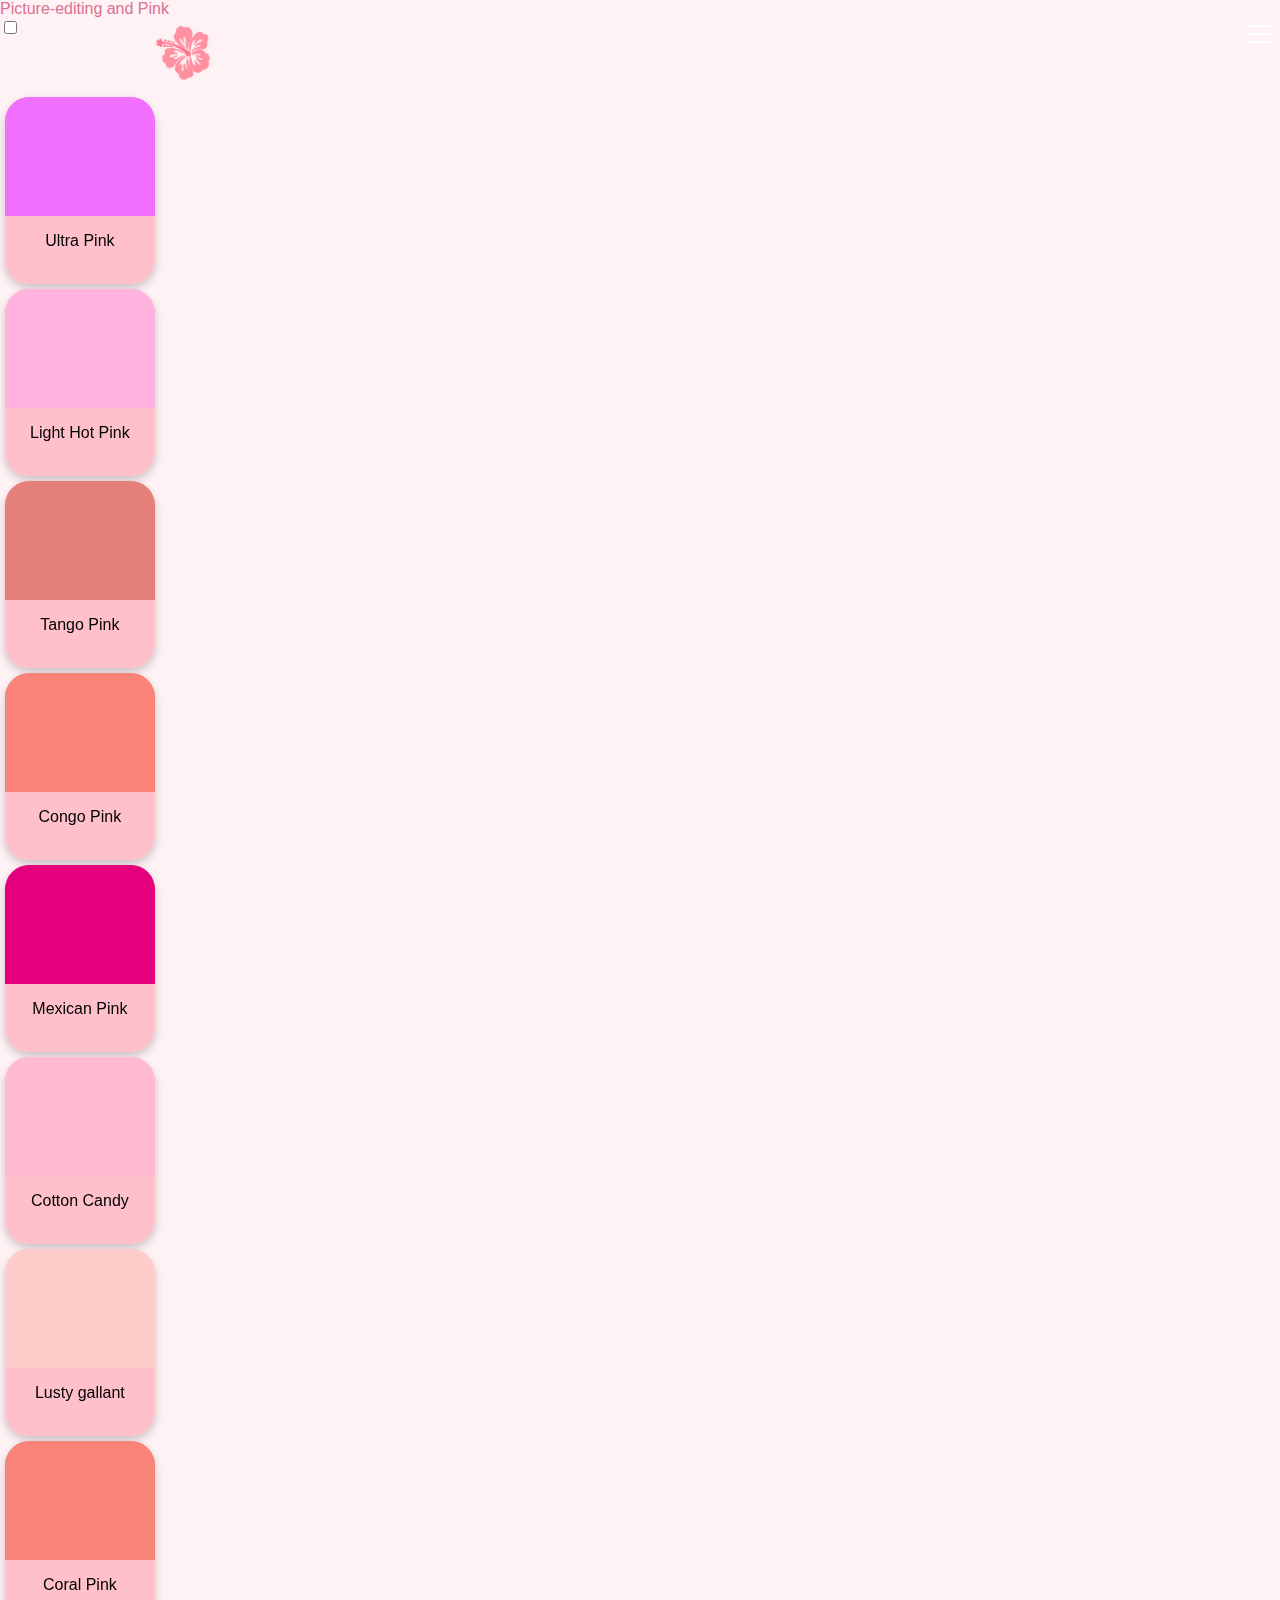
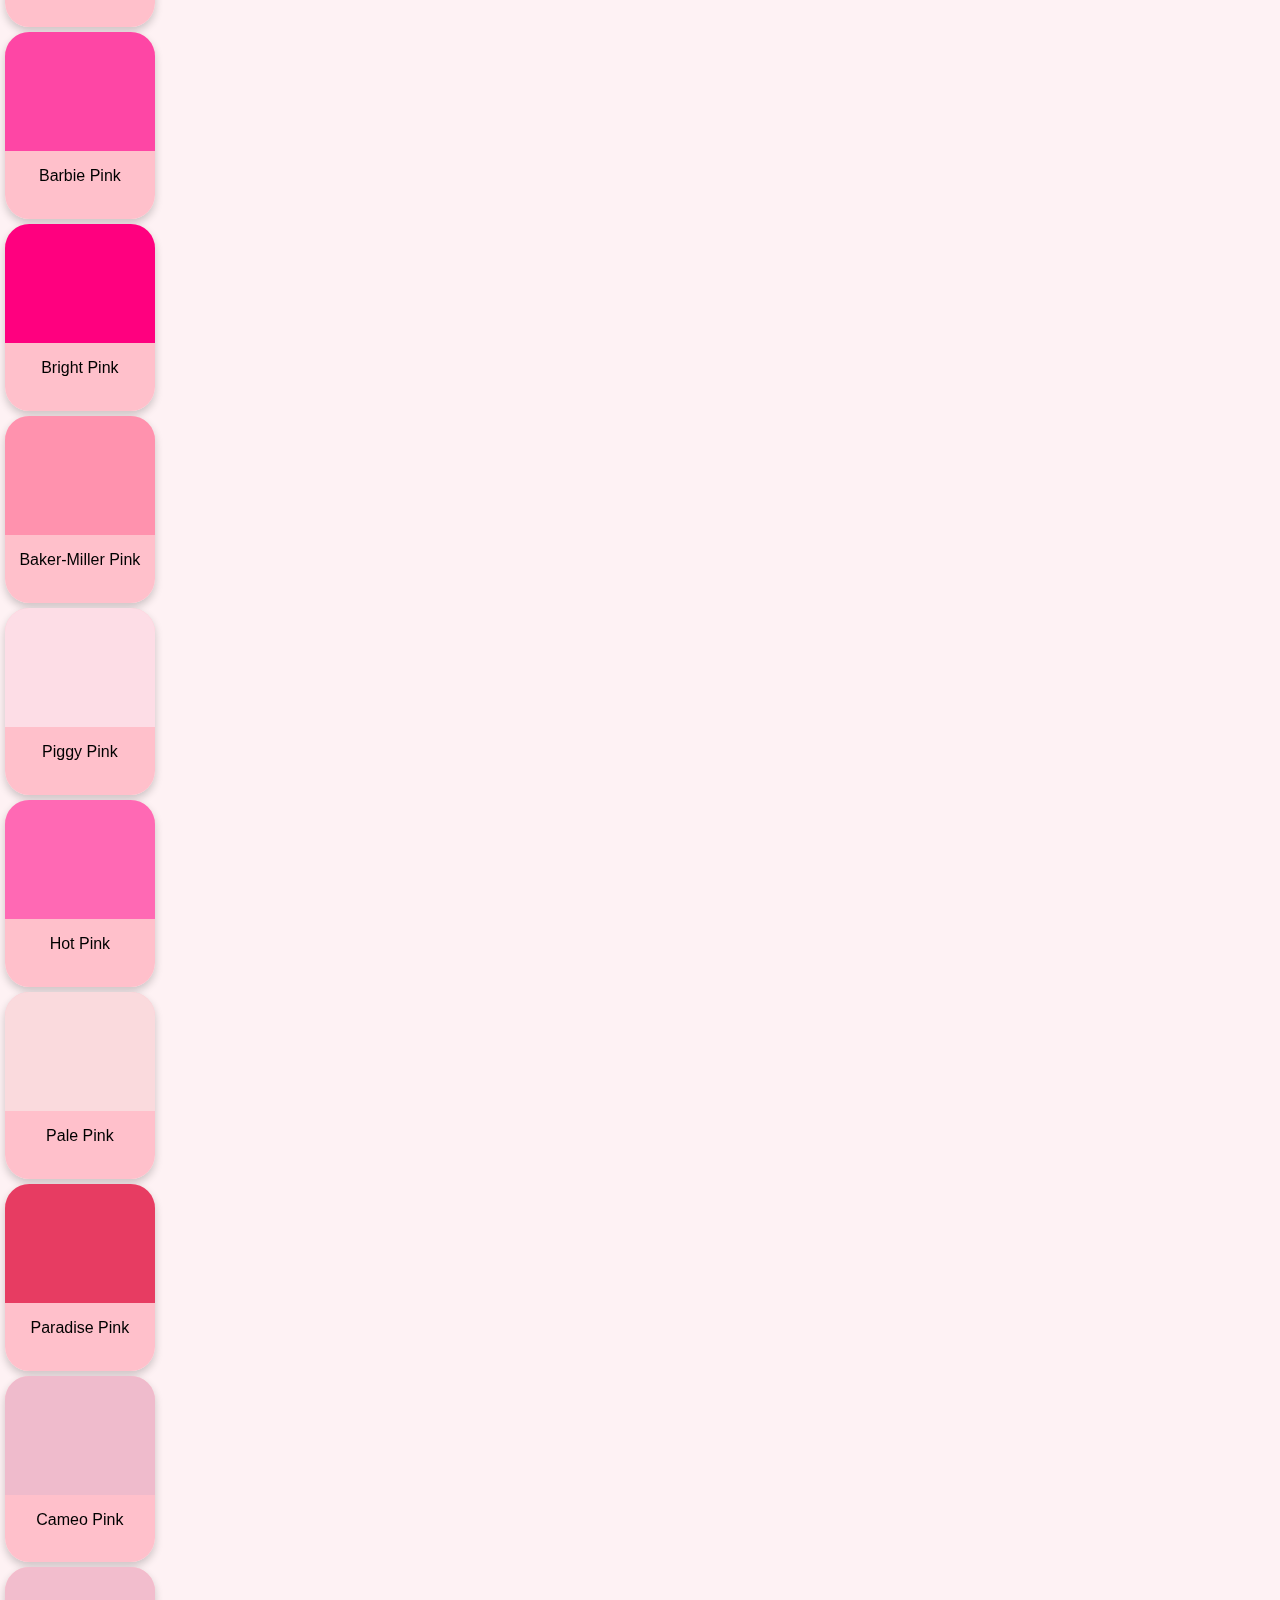
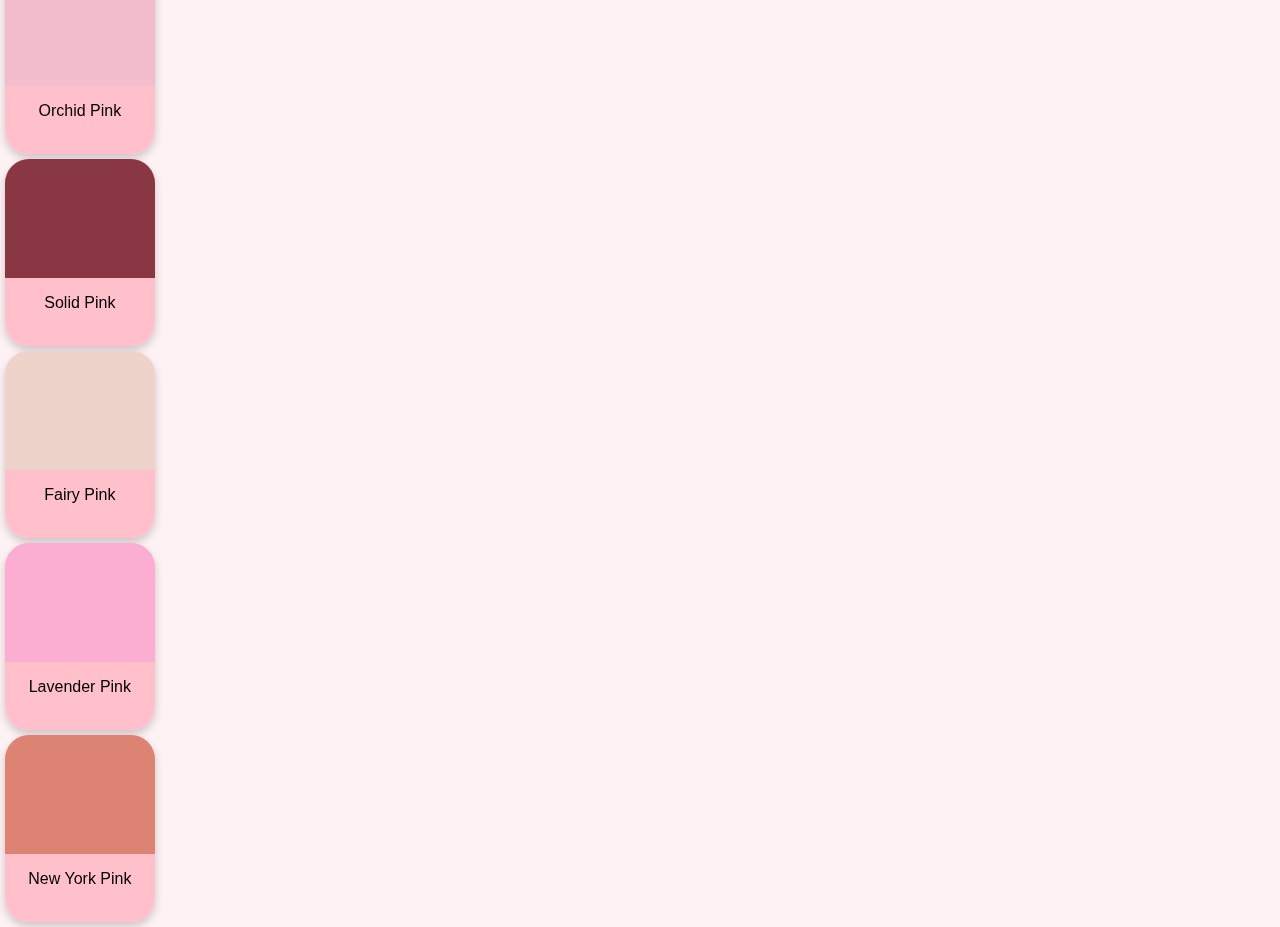
<file: pinkgallery.html>
<html>
    <head>
        <title>Pink and Grafikdesign</title>
        <link rel="stylesheet" href="style.css">
        <link rel="stylesheet" href="/Stylesheet/PinkCards.css">
    </head>
    <body>
        <div class="sticky">
            <div class="text-background"id=myDIV2>Picture-editing and Pink</div>
            
            <a href="index.html"><img src="pics/logo.png" class="resp_img" style="position: relative;left:10vw" ></a>
            <label class="switch" style="float: left;">
                <input type="checkbox" id="toggle-mode"onclick="changecolor()">
                <span class="slider"></span>
              </label>
              <input id="menu__toggle" type="checkbox" />
              <label class="menu__btn" for="menu__toggle">
                  <span></span>
              </label>
              <ul class="menu__box">
                <div class="cont">
                    <li><a class="menu__item" href="index.html">Home</a></li>
                    <li><a class="menu__item" href="pinkgallery.html">Pink Gallery</a></li>
                    <li><a class="menu__item" href="grafikdesign.html">Grafikdesign</a></li>
                    <li><a class="menu__item" href="photoshop.html">Photoshop</a></li>
                </div>

              </ul>
        </div>

        <div class="background-other"id=myDIV1>
            <div class="container">
                <div class="navbar">
                    <div class="flip-card">
                        <div class="flip-card-inner">
                        <div class="flip-card-front">
                            <img src="pics/colors/1.png" class="half_round_img" style="width:11.7vw;height:9.3vw;">
                            <p>Ultra Pink</p>
                        </div>
                        <div class="flip-card-back">
                            <p>rgb-code<br>(255, 111, 255)<br>hex-code #FF6FFF</p>
                        </div>
                        </div>
                    </div> 
                    <div class="flip-card">
                        <div class="flip-card-inner">
                        <div class="flip-card-front">
                            <img src="pics/colors/2.png" class="half_round_img" style="width:11.7vw;height:9.3vw;">
                            <p>Light Hot Pink</p>
                        </div>
                        <div class="flip-card-back">
                            <p>rgb-code<br>(255, 179, 222)<br>hex-code #FFB3DE</p>
                        </div>
                        </div>
                    </div>
                    <div class="flip-card">
                        <div class="flip-card-inner">
                        <div class="flip-card-front">
                            <img src="pics/colors/3.png" class="half_round_img" style="width:11.7vw;height:9.3vw;">
                            <p>Tango Pink</p>
                        </div>
                        <div class="flip-card-back">
                            <p>rgb-code<br>(228, 113, 122)<br>hex-code #E4717A</p>
                        </div>
                        </div>
                    </div>
                    <div class="flip-card">
                        <div class="flip-card-inner">
                        <div class="flip-card-front">
                            <img src="pics/colors/4.png" class="half_round_img" style="width:11.7vw;height:9.3vw;">
                            <p>Congo Pink</p>
                        </div>
                        <div class="flip-card-back">
                            <p>rgb-code<br>(248, 131, 121)<br>hex-code 	#F88379</p>
                        </div>
                        </div>
                    </div>
                    <div class="flip-card">
                        <div class="flip-card-inner">
                        <div class="flip-card-front">
                            <img src="pics/colors/5.png" class="half_round_img" style="width:11.7vw;height:9.3vw;">
                            <p>Mexican Pink</p>
                        </div>
                        <div class="flip-card-back">
                            <p>rgb-code<br>(228, 0, 124)<br>hex-code #E4007C</p>
                        </div>
                        </div>
                    </div>
                    <div class="flip-card">
                        <div class="flip-card-inner">
                        <div class="flip-card-front">
                            <img src="pics/colors/6.png" class="half_round_img" style="width:11.7vw;height:9.3vw;">
                            <p>Cotton Candy</p>
                        </div>
                        <div class="flip-card-back">
                            <p>rgb-code<br>(255, 188, 217)<br>hex-code #FFBCD9</p>
                        </div>
                        </div>
                    </div>
                    <div class="flip-card">
                        <div class="flip-card-inner">
                        <div class="flip-card-front">
                            <img src="pics/colors/7.png" class="half_round_img" style="width:11.7vw;height:9.3vw;">
                            <p>Lusty gallant</p>
                        </div>
                        <div class="flip-card-back">
                            <p>rgb-code<br>(255, 204, 204)<br>hex-code #FFCCCC</p>
                        </div>
                        </div>
                    </div>
                    <div class="flip-card">
                        <div class="flip-card-inner">
                        <div class="flip-card-front">
                            <img src="pics/colors/8.png" class="half_round_img" style="width:11.7vw;height:9.3vw;">
                            <p>Coral Pink</p>
                        </div>
                        <div class="flip-card-back">
                            <p>rgb-code<br>(248, 131, 121)<br>hex-code #F88379</p>
                        </div>
                        </div>
                    </div>
                    <div class="flip-card">
                        <div class="flip-card-inner">
                        <div class="flip-card-front">
                            <img src="pics/colors/9.png" class="half_round_img" style="width:11.7vw;height:9.3vw;">
                            <p>Barbie Pink</p>
                        </div>
                        <div class="flip-card-back">
                            <p>rgb-code<br>(218, 24, 132)<br>hex-code #DA1884</p>
                        </div>
                        </div>
                    </div>
                    <div class="flip-card">
                        <div class="flip-card-inner">
                        <div class="flip-card-front">
                            <img src="pics/colors/10.png" class="half_round_img" style="width:11.7vw;height:9.3vw;">
                            <p>Bright Pink</p>
                        </div>
                        <div class="flip-card-back">
                            <p>rgb-code<br>(255, 0, 127)<br>hex-code #FF007F</p>
                        </div>
                        </div>
                    </div>
                    <div class="flip-card">
                        <div class="flip-card-inner">
                        <div class="flip-card-front">
                            <img src="pics/colors/11.png" class="half_round_img" style="width:11.7vw;height:9.3vw;">
                            <p>Baker-Miller Pink</p>
                        </div>
                        <div class="flip-card-back">
                            <p>rgb-code<br>(255, 145, 175)<br>hex-code #FF91AF</p>
                        </div>
                        </div>
                    </div>
                    <div class="flip-card">
                        <div class="flip-card-inner">
                        <div class="flip-card-front">
                            <img src="pics/colors/12.png" class="half_round_img" style="width:11.7vw;height:9.3vw;">
                            <p>Piggy Pink</p>
                        </div>
                        <div class="flip-card-back">
                            <p>rgb-code<br>(253, 221, 230)<br>hex-code #FDDDE6</p>
                        </div>
                        </div>
                    </div>
                    <div class="flip-card">
                        <div class="flip-card-inner">
                        <div class="flip-card-front">
                            <img src="pics/colors/13.png" class="half_round_img" style="width:11.7vw;height:9.3vw;">
                            <p>Hot Pink</p>
                        </div>
                        <div class="flip-card-back">
                            <p>rgb-code<br>(255, 105, 180)<br>hex-code #FF69B4</p>
                        </div>
                        </div>
                    </div>
                    <div class="flip-card">
                        <div class="flip-card-inner">
                        <div class="flip-card-front">
                            <img src="pics/colors/14.png" class="half_round_img" style="width:11.7vw;height:9.3vw;">
                            <p>Pale Pink</p>
                        </div>
                        <div class="flip-card-back">
                            <p>rgb-code<br>(249, 204, 202)<br>hex-code #F9CCCA</p>
                        </div>
                        </div>
                    </div>
                    <div class="flip-card">
                        <div class="flip-card-inner">
                        <div class="flip-card-front">
                            <img src="pics/colors/15.png" class="half_round_img" style="width:11.7vw;height:9.3vw;">
                            <p>Paradise Pink</p>
                        </div>
                        <div class="flip-card-back">
                            <p>rgb-code<br>(230, 62, 98)<br>hex-code #E63E62</p>
                        </div>
                        </div>
                    </div>
                    <div class="flip-card">
                        <div class="flip-card-inner">
                        <div class="flip-card-front">
                            <img src="pics/colors/16.png" class="half_round_img" style="width:11.7vw;height:9.3vw;">
                            <p>Cameo Pink</p>
                        </div>
                        <div class="flip-card-back">
                            <p>rgb-code<br>(239, 187, 204)<br>hex-code #EFBBCC</p>
                        </div>
                        </div>
                    </div>
                    <div class="flip-card">
                        <div class="flip-card-inner">
                        <div class="flip-card-front">
                            <img src="pics/colors/17.png" class="half_round_img" style="width:11.7vw;height:9.3vw;">
                            <p>Orchid Pink</p>
                        </div>
                        <div class="flip-card-back">
                            <p>rgb-code<br>(242, 189, 205)<br>hex-code #F2BDCD</p>
                        </div>
                        </div>
                    </div>
                    <div class="flip-card">
                        <div class="flip-card-inner">
                        <div class="flip-card-front">
                            <img src="pics/colors/18.png" class="half_round_img" style="width:11.7vw;height:9.3vw;">
                            <p>Solid Pink</p>
                        </div>
                        <div class="flip-card-back">
                            <p>rgb-code<br>(137, 56, 67)<br>hex-code #893843</p>
                        </div>
                        </div>
                    </div>
                    <div class="flip-card">
                        <div class="flip-card-inner">
                        <div class="flip-card-front">
                            <img src="pics/colors/19.png" class="half_round_img" style="width:11.7vw;height:9.3vw;">
                            <p>Fairy Pink</p>
                        </div>
                        <div class="flip-card-back">
                            <p>rgb-code<br>(242, 193, 209)<br>hex-code #F2C1D1</p>
                        </div>
                        </div>
                    </div>
                    <div class="flip-card">
                        <div class="flip-card-inner">
                        <div class="flip-card-front">
                            <img src="pics/colors/20.png" class="half_round_img" style="width:11.7vw;height:9.3vw;">
                            <p>Lavender Pink</p>
                        </div>
                        <div class="flip-card-back">
                            <p>rgb-code<br>(251, 174, 210)<br>hex-code #FBAED2</p>
                        </div>
                        </div>
                    </div>
                    <div class="flip-card">
                        <div class="flip-card-inner">
                        <div class="flip-card-front">
                            <img src="pics/colors/21.png" class="half_round_img" style="width:11.7vw;height:9.3vw;">
                            <p>New York Pink</p>
                        </div>
                        <div class="flip-card-back">
                            <p>rgb-code<br>(215, 131, 127)<br>hex-code #D7837F</p>
                        </div>
                        </div>
                    </div>
                </div>
            </div>
        </div>

    </body>
    <script>
        function changecolor(){
            document.body.classList.toggle("dark-mode");
            var element = document.getElementById("myDIV1");
            element.classList.toggle("background-1-dark");
            element=document.getElementById("myDIV2");
            element.classList.toggle("text-other-dark")
            const toggle = document.getElementById('toggle-mode');


            localStorage.setItem('mode', document.body.classList.contains('dark-mode') ? 'dark' : 'light');

        }
        window.onload = function() {
            const toggle = document.getElementById('toggle-mode');
            const mode = localStorage.getItem('mode');
            toggle.checked = mode === 'dark';
            if (mode === 'dark') {
                changecolor();
            }
        };
    </script>
</html>
</file>
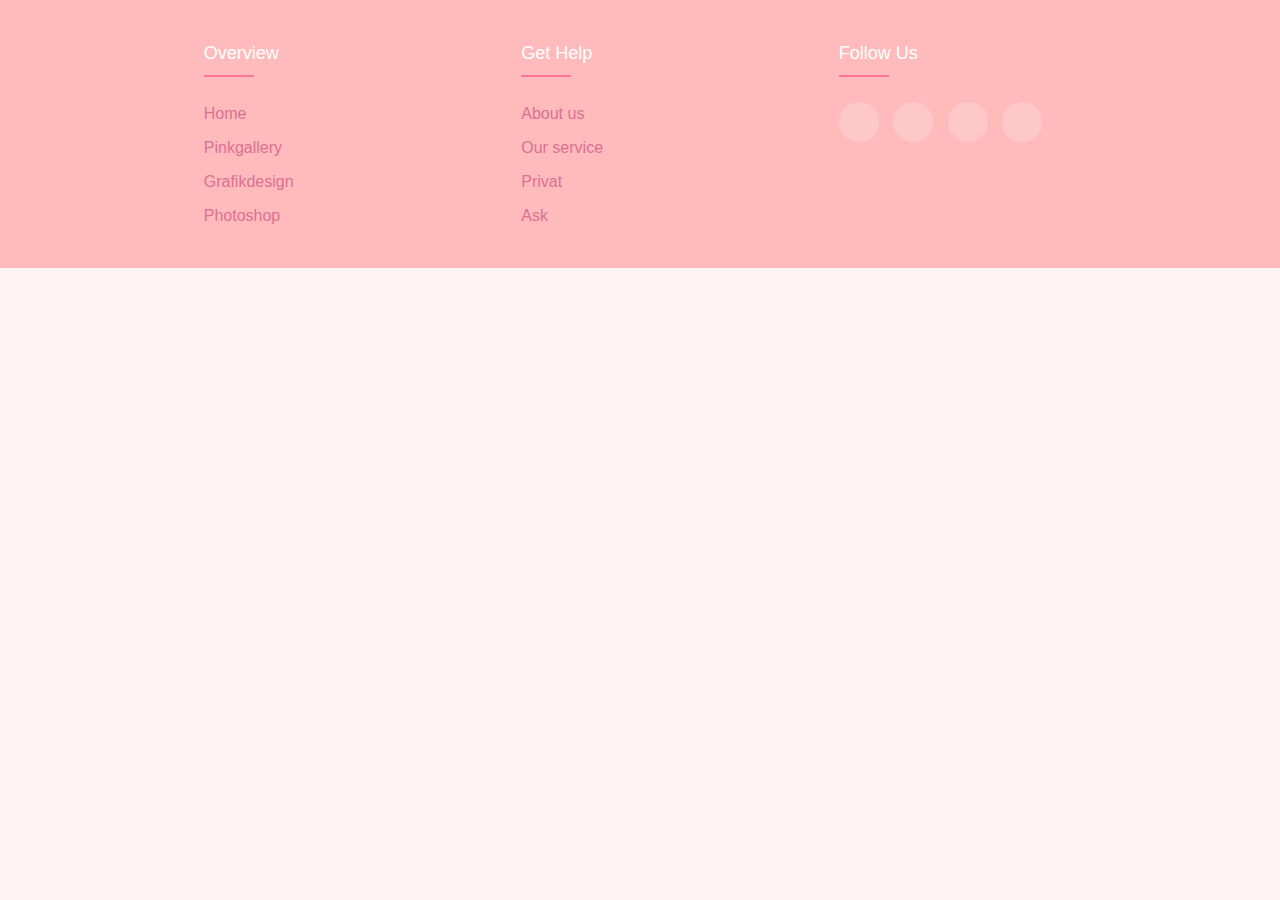
<file: Components/footer.html>
<!DOCTYPE html>
<html lang="en">
<head>
    <meta charset="UTF-8">

    <!-- Links -->
    <link rel="stylesheet" href="../style.css">
    <link rel="stylesheet" href="https://cdnjs.cloudflare.com/ajax/libs/font-awesome/6.4.0/css/all.min.css" integrity="sha512-iecdLmaskl7CVkqkXNQ/ZH/XLlvWZOJyj7Yy7tcenmpD1ypASozpmT/E0iPtmFIB46ZmdtAc9eNBvH0H/ZpiBw==" crossorigin="anonymous" referrerpolicy="no-referrer" />
    <link rel="stylesheet" href="/Stylesheet/Footer.css">
</head>
<body>

<footer class="footer">
    <div class="content">
        <div class="row">
            <div class="footer-col">
                <h4>Overview</h4>
                <ul>
                    <li><a href="index.html"></a>Home</li>
                    <li><a href="pinkgallery.html"></a>Pinkgallery</li>
                    <li><a href="grafikdesign.html"></a>Grafikdesign</li>
                    <li><a href="photoshop.html"></a>Photoshop</li>
                </ul>
            </div>

            <div class="footer-col">
                <h4>get help</h4>
                <ul>
                    <li><a href="#"></a>About us</li>
                    <li><a href="#"></a>Our service</li>
                    <li><a href="#"></a>Privat</li>
                    <li><a href="#"></a>Ask</li>
                </ul>
            </div>

            <div class="footer-col follow-us">
                <h4>follow us</h4>
                <div class="sozial-links">
                    <a href="https://www.instagram.com/azn.68/"><i class="fab fa-instagram"></i></a>
                    <a href="#"><i class="fab fa-snapchat"></i></a>
                    <a href="https://discordapp.com/users/Lina_#1030"><i class="fab fa-discord"></i></a>
                    <a href="https://www.instagram.com/caroundsky"><i class="fab fa-instagram"></i></a>
                </div>
            </div>
        </div>
    </div>
</footer>


</body>
</html>
</file>
<file: style-other.css>
/*fonts*/
@font-face {
    font-family: UWU;
    src: url(AkayaTelivigala-Regular.ttf);
    }
@font-face {
    font-family: UWU2;
    src: url(HashedBrowns-WyJgn.ttf);
    }
/*basic*/
body {
    font-family: Arial, sans-serif;
    margin: 0;
    color: palevioletred;
}

.container {
    padding: 0 15px;
    margin: 0 30px;
}
body {
display: flex;
flex-direction: column;
align-items: center;
font-family: sans-serif;
}

h1 {
color: rgb(255, 215, 221);
font-family: UWU2;
font-size: 3vw;
text-align: center;
}

.circle-container {
display: flex;
justify-content: space-between;
width: 70%;
margin-top: 2px;
}

.circle {
width: 450px;
height: 225px;
border-radius: 100px;
background-color: rgb(255, 211, 218);
transition: background-color 2.0s ease;
display: flex;
justify-content: center;
align-items: center;
}

.circle:hover {
background-color: rgb(186, 97, 127);
border-color: rgb(186, 97, 127);
transform: scale(1.1);
}
p {
font-family: UWU;
font-size: 5vw;
color: #e886a2;
text-align: center;
}
</file>
<file: style.css>
/*fonts*/
  @font-face {
  font-family: UWU;
  src: url(AkayaTelivigala-Regular.ttf);
  }
  @font-face {
  font-family: UWU2;
  src: url(HashedBrowns-WyJgn.ttf);
  }

  /*basic*/
  body {
  font-family: Arial, sans-serif;
  margin: 0;
    background-color: #fef2f4;
  color: palevioletred;
    z-index: -3;
  }

  /* adjustments */

  h1{
   padding-bottom: 5px;
  }

  h2{
    padding-bottom: 20px;
    padding-top: 5px;
  }


  /* ueberblick */

  .test{

    padding: 130px 100px 10px 100px;
    margin: 0;
    text-align: center;
    position: relative;
    background: url("/Deco/wavyBG.png");

  }

.pages{
  font-family: "Segoe UI Black";
  padding: 20px;
  background-color: #e87ea1;
  border-radius: 20px 20px 0 0;
  box-shadow: 3px 3px 8px rgba(192, 28, 68, 0.45);
  z-index: 0;

}

.pages a{
  color: white;
  text-decoration: none;
  padding: 60px;
  font-size: 40px;
  text-shadow: 1px 1px 4px #c01c44;

}

.card_bg{
  position: relative;
  background: url("/Deco/wavyBG.png");
  z-index: -99;
}




/* Pink Card */
.card-1{
  text-align: center;
  position: relative;

  border-radius: 0 0 30px 30px  ;
  background-color: #fdfad4;
  padding: 40px;
  margin: 0 100px 0 100px;
  box-shadow: 3px 3px 8px rgb(188, 230, 236);


}

.card-1 h1{
  
  font-size: 40px;
  color: #332828;

  z-index: 1;

}

.card-1 h2{
  font-size: 30px;
  color: #332828;

  z-index: 1;
}

.card-1 p{
  margin-left: auto;

  position: relative;
  font-size: 23px;
  color: #161225;
  z-index: 1;
}


.card_bg .blueWave {

  padding-top: 230px;
  right: 645px;
  position: absolute;
  height: 400px;

}

.card_bg .coconut{
  position: absolute;
  left: 1400px;
  z-index: 2;
  bottom: 280px;

}


/* Psychology of pink*/
  .card-2{
    height: 300px;
  }

  /*backgrounds*/
  /*.background-1{
  background-image: url("/pics/uwu.jpg");
  background-repeat: no-repeat;
  background-size: cover;
  background-attachment: fixed;
  min-height: 40vw;
  }
  .background-2{
  background-image: url("/pics/background1.png");
  background-repeat: no-repeat;
  background-size: cover;
  background-attachment: fixed;
  min-height: 37vw;
  }
  .background-3{
  background-image: url("/pics/background2.png");
  background-repeat: no-repeat;
  background-size: cover;
  background-attachment: fixed;
  min-height: 37vw;
  }
  .background-other{
  background-image: url("/pics/background1.png");
  background-repeat: no-repeat;
  background-size: cover;
  min-height: 100vm;
  }
*/

 /* .background-1-dark{
  background-image: url("/pics/background1-dark.png")
  }
  .background-2-dark{
  background-image: url("/pics/background2-dark.png");
  }
  .background-3-dark{
  background-image: url("/pics/background3-dark.png");
  }*/




  /*menü*/
  #menu__toggle {
  opacity: 0;
  }
  #menu__toggle:checked+.menu__btn>span {
  transform: rotate(45deg);
  }
  #menu__toggle:checked+.menu__btn>span::before {
  top: 0;
  transform: rotate(0deg);
  }
  #menu__toggle:checked+.menu__btn>span::after {
  top: 0;
  transform: rotate(90deg);
  }
  #menu__toggle:checked~.menu__box {
  right: 0 !important;
  }
  .menu__btn {
  position: fixed;
  top: 2.6vw;
  right: 0.5vw;
  width: 2vw;
  height: 2vw;
  z-index: 30;
  }
  .menu__btn>span,
  .menu__btn>span::before,
  .menu__btn>span::after {
  display: block;
  position: absolute;
  width: 100%;
  height: 1.5px;
  background-color: white;
  transition-duration: .25s;
  }
  .menu__btn>span::before {
  content: '';
  top: -8px;
  }
  .menu__btn>span::after {
  content: '';
  top: 8px;
  }
  .menu__box {
  display: block;
  position: fixed;
  top: -0.5vw;
  right: -100%;
  width: 20vw;
  height: 24vw;
  list-style: none;
  padding: 0 0;
  background: #fedee3;
  box-shadow: white;
  transition-duration: .25s;

  border-radius: 2vw 0 0 2vw;
  }
  .cont{
  padding: -4vw 0;
  }
  .menu__item {
  display: block;
  padding: 2vw 2vw;
  top:1vw;
  color: white;
  font-size: 20px;
  font-weight: 1.5px;
  transition-duration: .25s;
  position: relative;
  font-size: 1.5vw;
  }

  /*responsive*/
  @media(max-width: 767px){
  .footer-col{
    width: 50%;
    margin-bottom: 30px;
  }
  }
  @media(max-width: 574px){
  .footer-col{
    width: 100%;
  }
  }
</file>
<file: Stylesheet/PinkCards.css>
/*card*/
.flip-card {
    background-color: transparent;
    width: 11.7vw;
    height: 14.6vw;
    perspective: 1000px;
    border-radius: 1.9vw;
    margin: 5px 5px;
}
.flip-card-inner {
    position: relative;
    width: 100%;
    height: 100%;
    text-align: center;
    transition: transform 0.6s;
    transform-style: preserve-3d;
    border-radius: 1.9vw;
    box-shadow: 0 4px 8px 0 rgba(0,0,0,0.2);
}
.flip-card:hover .flip-card-inner {
    transform: rotateY(180deg);
}
.flip-card-front, .flip-card-back {
    position: absolute;
    width: 100%;
    height: 100%;
    backface-visibility: hidden;
    border-radius: 1.9vw;
    margin: 0px 0px;
}
.flip-card-front {
    background-color: pink;
    color: black;
    font-size: 1,6vw;
    border-radius: 1.9vw;
}
.flip-card-back {
    color: #ffb3b3;
    transform: rotateY(180deg);
}
.flip-card-1 {
    background-color: rgb(255, 218, 233);
}
.flip-card-2 {
    background-color: rgb(255, 179, 222);
}
.flip-card-3 {
    background-color: rgb(228, 113, 122);
}
.flip-card-4 {
    background-color: rgb(248, 131, 121);
}
.flip-card-5 {
    background-color: rgb(228, 0, 124);
}
.flip-card-6 {
    background-color: rgb(255, 188, 217);
}
.flip-card-7 {
    background-color: rgb(255, 204, 204);
}
.flip-card-8 {
    background-color: rgb(248, 131, 121);
}
.flip-card-9 {
    background-color: rgb(218, 24, 132);
}
.flip-card-10 {
    background-color: rgb(255, 0, 127);
}
.flip-card-11 {
    background-color: rgb(255, 145, 175);
}
.flip-card-12 {
    background-color: rgb(253, 221, 230);
}
.half_round_img{
    border-radius: 1.9vw 1.9vw 0px 0px;
}
.resp_img{


    width: 5.5vw;

}
.flip-card-back {
    background-color: #f9f8f8;
    color: #bbb;
    transform: rotateY(180deg);
}
.half_round_img{
    border-radius: 1.9vw 1.9vw 0px 0px;
}
</file>
<file: Stylesheet/Footer.css>
/*footer*/
body{
    line-height: 1.5;
    font-family: 'Poppins', sans-serif;
}
@import url('https://fonts.googleapis.com/css2?family=Poppins:ital,wght@0,100;1,100&display=swap');
*{
    margin:0;
    padding:0;
}

.content{
    padding: 40px;
    margin-left: 50px;
}

.row{
    display: flex;
    flex-wrap: wrap;
    justify-content: center;
}

ul{
    list-style: none;
}
.footer{

    background-color: #ffbbbb;
}
.footer-col{
    width: 25%;
    padding: 0 15px;
}
.footer-col h4{
    font-size: 18px;
    color: #ffffff;
    text-transform: capitalize;
    margin-bottom: 35px;
    font-weight: 500;
    position: relative;
}
.footer-col h4::before{
    content: '';
    position: absolute;
    left: 0;
    bottom: -10px;
    background-color: #ff7699;
    height: 2px;
    box-sizing: border-box;
    width: 50px;
}
.footer-col ul li:not(:last-child){
    margin-bottom: 10px;
}
.footer-col ul li a{
    font-size: 16px;
    text-transform: capitalize;
    color: #ffffff;
    text-decoration: none;
    font-weight: 300;
    display: block;
    transition: all 0.3s ease;
}
.footer-col ul li a:hover{
    color: #ffffff;
    padding-left: 8px;
}
.footer-col .sozial-links a{
    display: inline-block;
    height: 40px;
    width: 40px;
    background-color: rgba(255, 255, 255, 0.2);
    margin: 0 10px 10px 0;
    text-align: center;
    line-height: 50px;
    border-radius: 50%;
    color: #ffffff;
    transition: all 0.5s ease;
}
.footer-col .sozial-links a:hover{
    color: #fedee3;
    background-color: #C58699;
}

.fab {
    padding-top: 12px;
}
</file>
